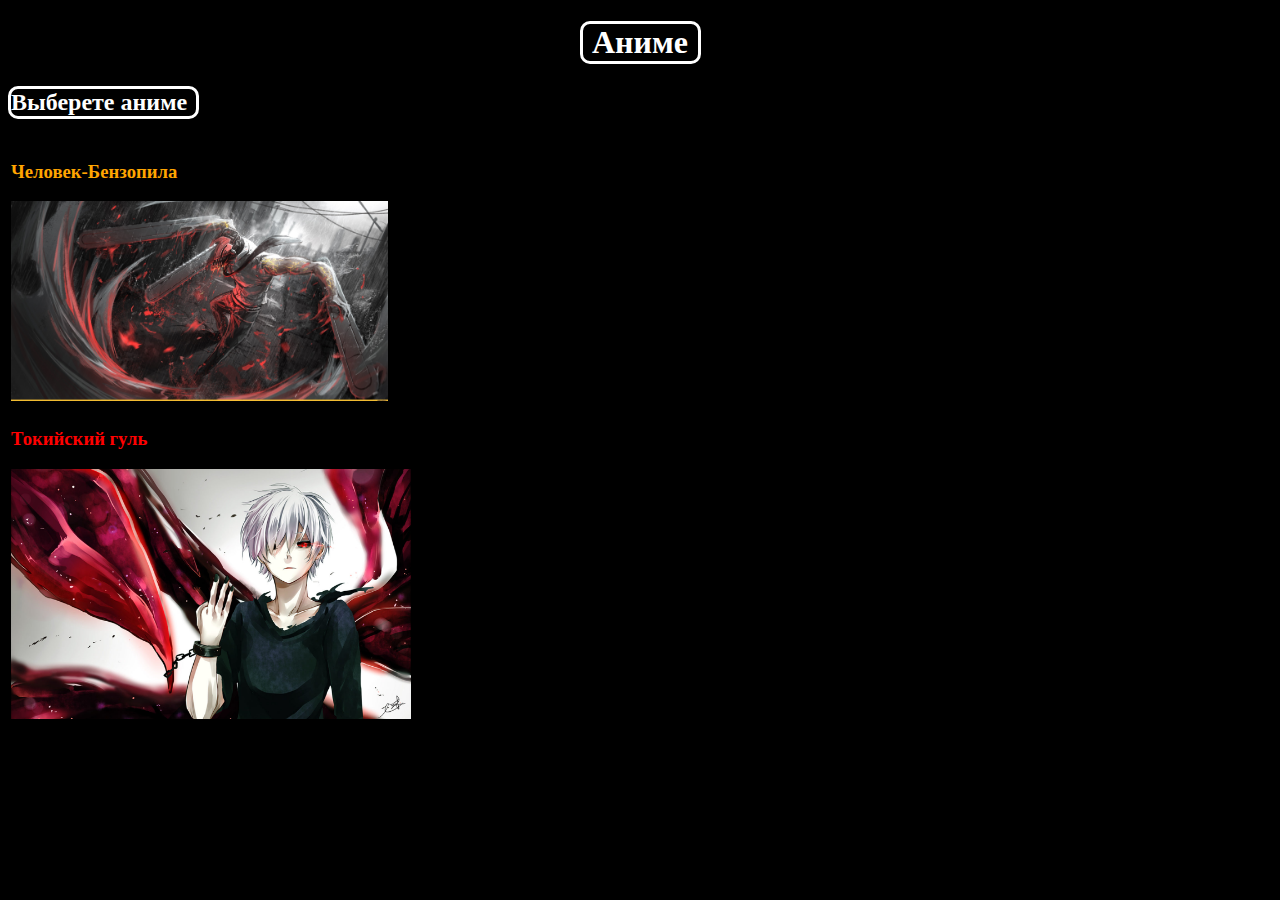
<file: index.html>
<!DOCTYPE html>
<html lang="en">
<head>
    <title>Аниме Биография</title>
    <link rel="stylesheet" type="text/css" href="type.css">
</head>
<body>
    <div>
        <center><h1 id="anim" style="color: white;">Аниме</h1></center>
    </div>
    <h2 id="an" style="color: white;">Выберете аниме</h2>
    <table>
        <tr>
            <td>
                <h3><a class="benz" href="benz.html" title="_blank">Человек-Бензопила</a></h3>
                <img src="pic/benz.jpg" height="200">
            </td>
        </tr>
        <tr>
            <td>
                <h3><a class="ghoule" href="ghoul.html" title="_blank">Токийский гуль</a></h3>
                <img src="pic/ghoule.jpg" height="250">
            </td>
        </tr>
    </table>
</body>
</html>
</file>
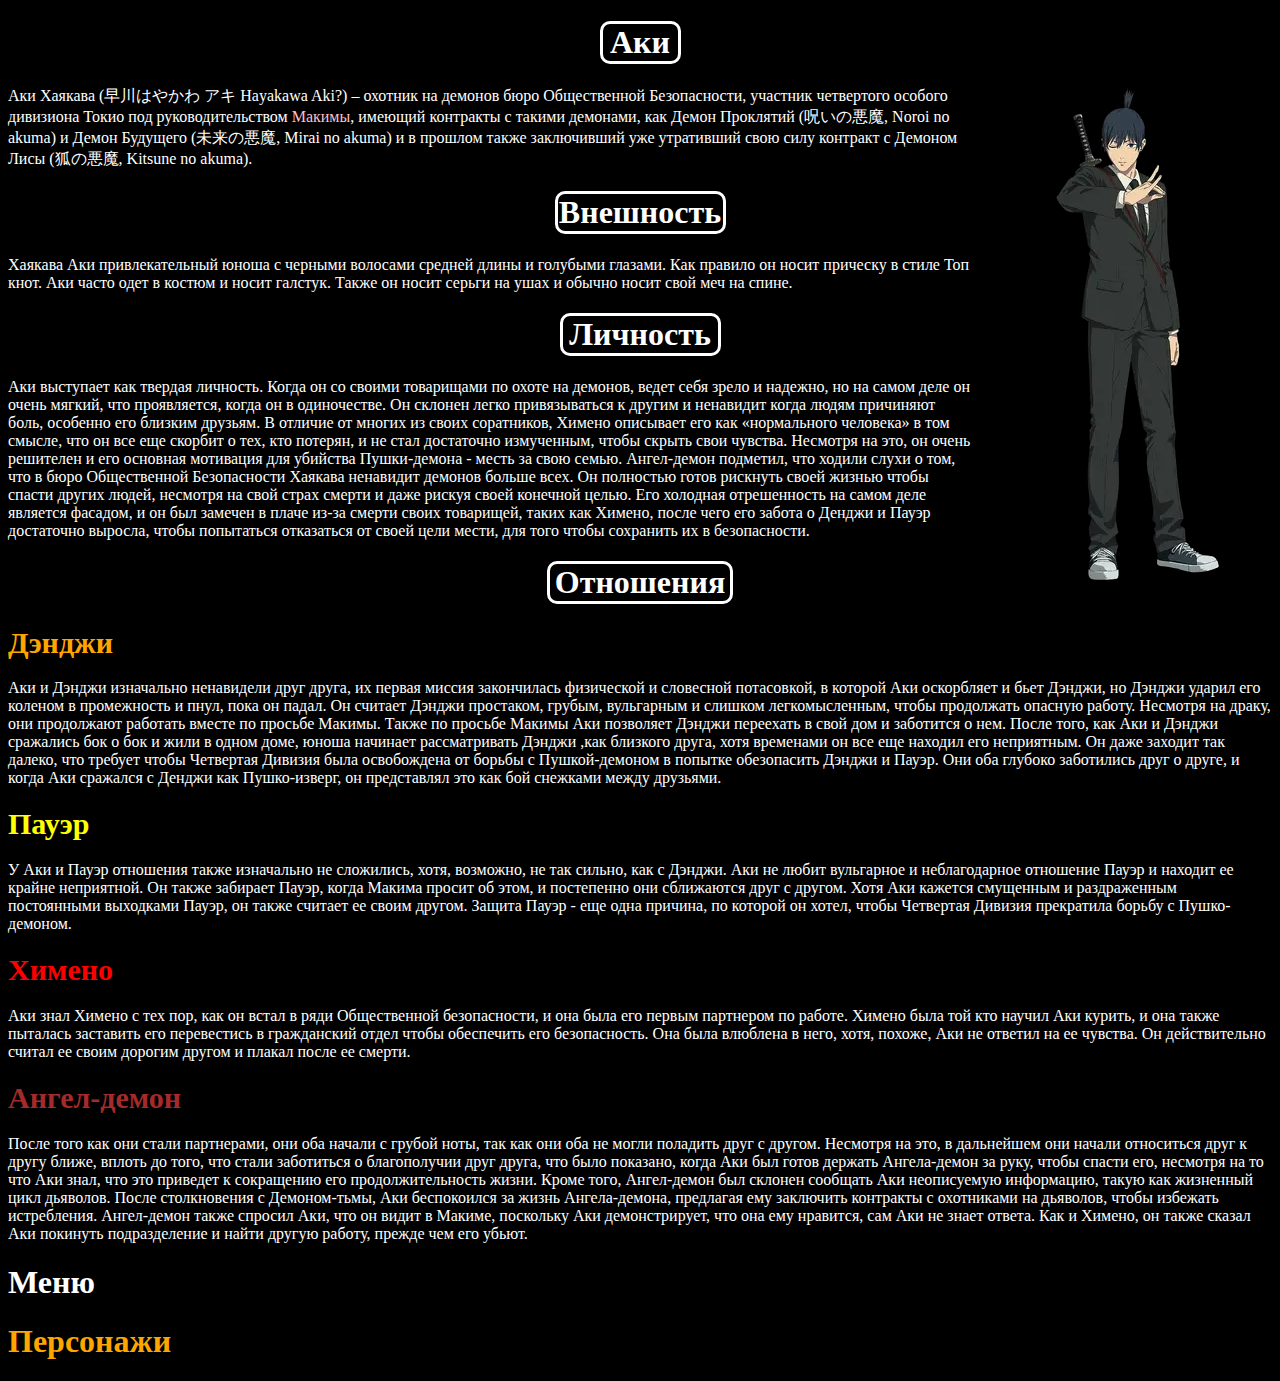
<file: aki.html>
<!DOCTYPE html>
<html lang="en">
<head>
    <meta charset="UTF-8">
    <title>Аки</title>
    <link rel="stylesheet" href="type.css">
</head>
<body>
    <div>
       <center><h1 id="aki">Аки</h1></center>
        <img src="pic/aki.png" style="float: right">
        <p>
            Аки Хаякава (早川はやかわ アキ Hayakawa Aki?) – охотник на демонов бюро Общественной Безопасности, участник четвертого особого дивизиона Токио под руководительством <a href="makima.html" style="color: pink">Макимы</a>, имеющий контракты с такими демонами, как Демон Проклятий (呪いの悪魔, Noroi no akuma) и Демон Будущего (未来の悪魔, Mirai no akuma) и в прошлом также заключивший уже утративший свою силу контракт с Демоном Лисы (狐の悪魔, Kitsune no akuma).
        </p>
    </div>
    <div>
        <center><h1 id="vnesh">Внешность</h1></center>
        <p>
            Хаякава Аки привлекательный юноша с черными волосами средней длины и голубыми глазами. Как правило он носит прическу в стиле Топ кнот. Аки часто одет в костюм и носит галстук. Также он носит серьги на ушах и обычно носит свой меч на спине.
        </p>
    </div>
    <div>
        <center><h1 id="lic">Личность</h1></center>
        <p>
            Аки выступает как твердая личность. Когда он со своими товарищами по охоте на демонов, ведет себя зрело и надежно, но на самом деле он очень мягкий, что проявляется, когда он в одиночестве. Он склонен легко привязываться к другим и ненавидит когда людям причиняют боль, особенно его близким друзьям. В отличие от многих из своих соратников, Химено описывает его как «нормального человека» в том смысле, что он все еще скорбит о тех, кто потерян, и не стал достаточно измученным, чтобы скрыть свои чувства. Несмотря на это, он очень решителен и его основная мотивация для убийства Пушки-демона - месть за свою семью. Ангел-демон подметил, что ходили слухи о том, что в бюро Общественной Безопасности Хаякава ненавидит демонов больше всех. Он полностью готов рискнуть своей жизнью чтобы спасти других людей, несмотря на свой страх смерти и даже рискуя своей конечной целью. Его холодная отрешенность на самом деле является фасадом, и он был замечен в плаче из-за смерти своих товарищей, таких как Химено, после чего его забота о Денджи и Пауэр достаточно выросла, чтобы попытаться отказаться от своей цели мести, для того чтобы сохранить их в безопасности.
        </p>
    </div>
    <div>
        <center><h1 id="otnosh">Отношения</h1></center>
        <h2><a href="denzi.html" class="denzi">Дэнджи</a></h2>
        <p>
            Аки и Дэнджи изначально ненавидели друг друга, их первая миссия закончилась физической и словесной потасовкой, в которой Аки оскорбляет и бьет Дэнджи, но Дэнджи ударил его коленом в промежность и пнул, пока он падал. Он считает Дэнджи простаком, грубым, вульгарным и слишком легкомысленным, чтобы продолжать опасную работу. Несмотря на драку, они продолжают работать вместе по просьбе Макимы. Также по просьбе Макимы Аки позволяет Дэнджи переехать в свой дом и заботится о нем. После того, как Аки и Дэнджи сражались бок о бок и жили в одном доме, юноша начинает рассматривать Дэнджи ,как близкого друга, хотя временами он все еще находил его неприятным. Он даже заходит так далеко, что требует чтобы Четвертая Дивизия была освобождена от борьбы с Пушкой-демоном в попытке обезопасить Дэнджи и Пауэр. Они оба глубоко заботились друг о друге, и когда Аки сражался с Денджи как Пушко-изверг, он представлял это как бой снежками между друзьями.
        </p>
        <h2><a href="pauer.html" class="pauer">Пауэр</a></h2>
        <p>
            У Аки и Пауэр отношения также изначально не сложились, хотя, возможно, не так сильно, как с Дэнджи. Аки не любит вульгарное и неблагодарное отношение Пауэр и находит ее крайне неприятной. Он также забирает Пауэр, когда Макима просит об этом, и постепенно они сближаются друг с другом. Хотя Аки кажется смущенным и раздраженным постоянными выходками Пауэр, он также считает ее своим другом. Защита Пауэр - еще одна причина, по которой он хотел, чтобы Четвертая Дивизия прекратила борьбу с Пушко-демоном.
        </p>
    </div>
    <div>
        <h2><a class="himeno" href="himeno.html">Химено</a></h2>
        <p>
            Аки знал Химено с тех пор, как он встал в ряди Общественной безопасности, и она была его первым партнером по работе. Химено была той кто научил Аки курить, и она также пыталась заставить его перевестись в гражданский отдел чтобы обеспечить его безопасность. Она была влюблена в него, хотя, похоже, Аки не ответил на ее чувства. Он действительно считал ее своим дорогим другом и плакал после ее смерти.
        </p>
        <h2><a class="angel" href="angel.html">Ангел-демон</a></h2>
        <p>
            После того как они стали партнерами, они оба начали с грубой ноты, так как они оба не могли поладить друг с другом. Несмотря на это, в дальнейшем они начали относиться друг к другу ближе, вплоть до того, что стали заботиться о благополучии друг друга, что было показано, когда Аки был готов держать Ангела-демон за руку, чтобы спасти его, несмотря на то что Аки знал, что это приведет к сокращению его продолжительность жизни. Кроме того, Ангел-демон был склонен сообщать Аки неописуемую информацию, такую ​​как жизненный цикл дьяволов. После столкновения с Демоном-тьмы, Аки беспокоился за жизнь Ангела-демона, предлагая ему заключить контракты с охотниками на дьяволов, чтобы избежать истребления. Ангел-демон также спросил Аки, что он видит в Макиме, поскольку Аки демонстрирует, что она ему нравится, сам Аки не знает ответа. Как и Химено, он также сказал Аки покинуть подразделение и найти другую работу, прежде чем его убьют.
        </p>
    </div>
    <h1><a class="menu" href="index.html">Меню</a></h1>
    <h1><a class="benz" href="benz.html">Персонажи</a></h1>
</body>
</html>
</file>
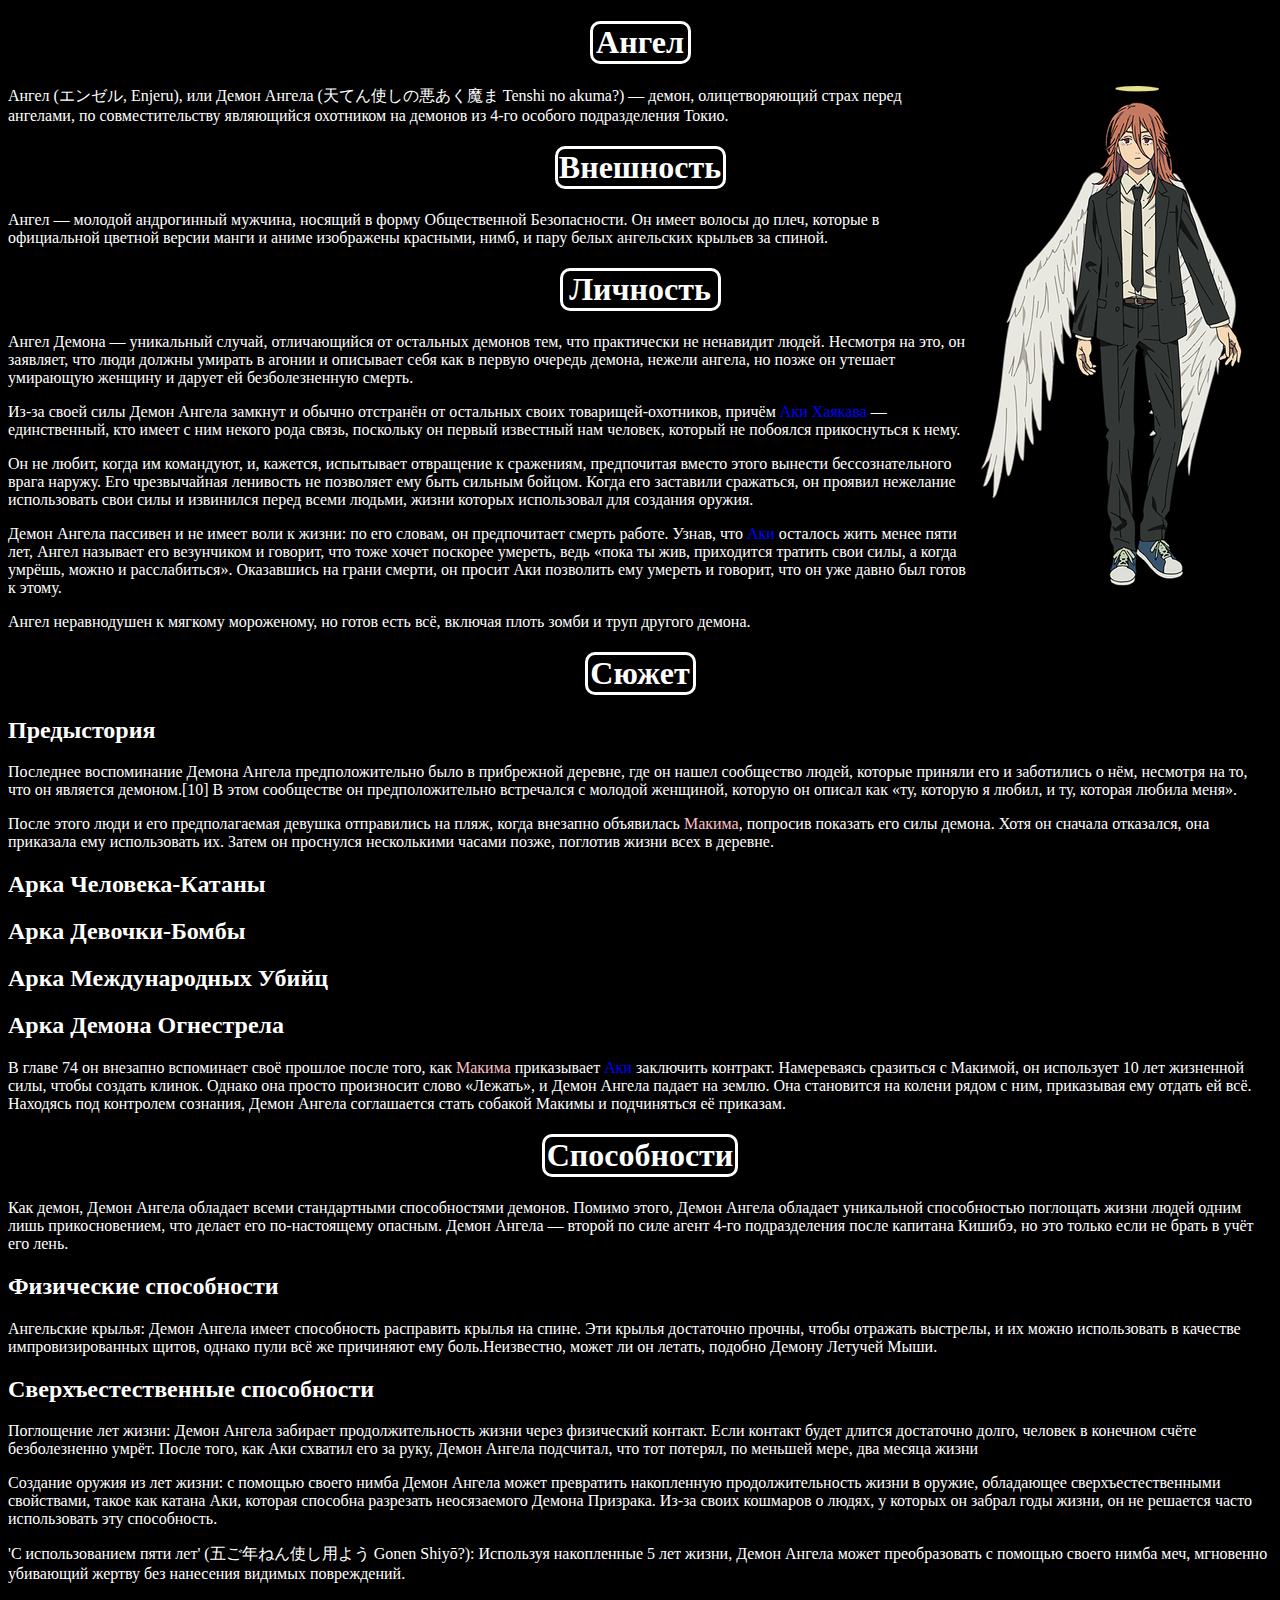
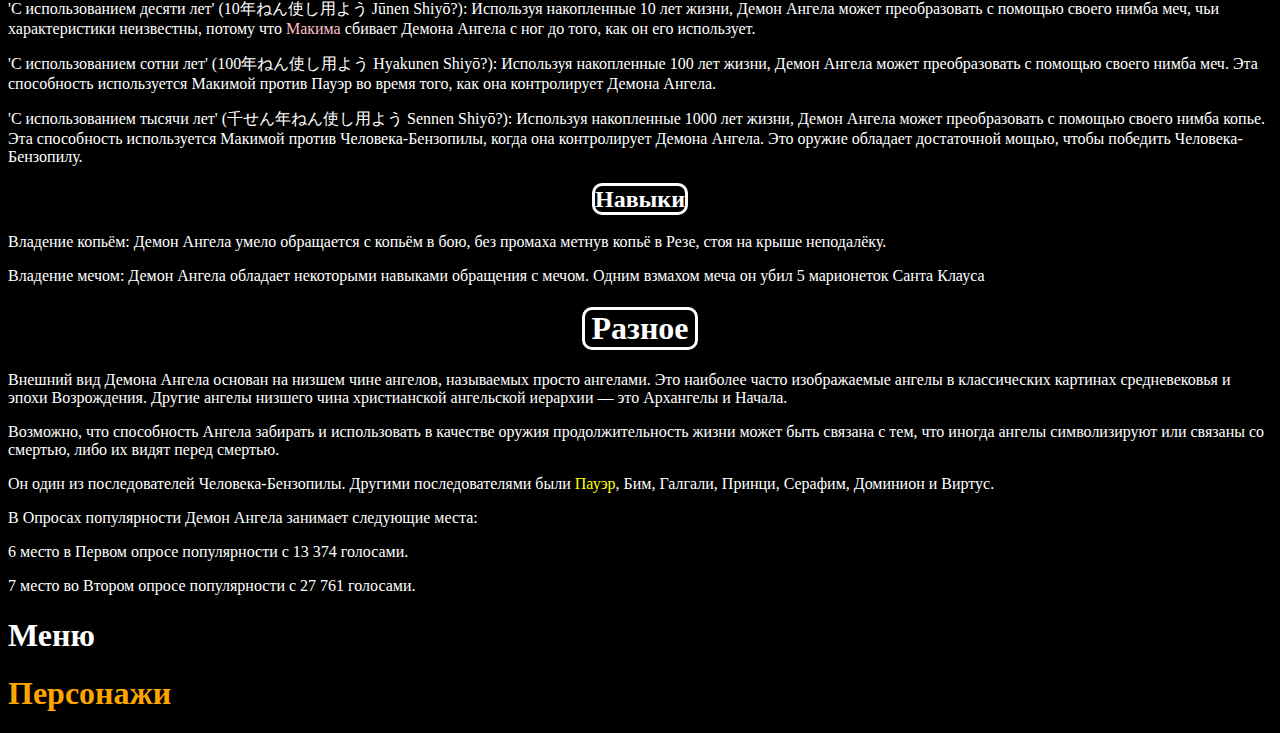
<file: angel.html>
<!DOCTYPE html>
<html lang="en">
<head>
    <meta charset="UTF-8">
    <title>Ангел</title>
    <link rel="stylesheet" href="type.css">
</head>
<body>
    <center><h1 id="angel">Ангел</h1></center>
    <img src="pic/angel.png" style="float: right">
    <div>
        <p>
            Ангел (エンゼル, Enjeru), или Демон Ангела (天てん使しの悪あく魔ま Tenshi no akuma?) — демон, олицетворяющий страх перед ангелами, по совместительству являющийся охотником на демонов из 4-го особого подразделения Токио.
        </p>
    </div>
    <div>
        <center><h1 id="vnesh">Внешность</h1></center>
        <p>
            Ангел — молодой андрогинный мужчина, носящий в форму Общественной Безопасности. Он имеет волосы до плеч, которые в официальной цветной версии манги и аниме изображены красными, нимб, и пару белых ангельских крыльев за спиной.
        </p>
    </div>
    <div>
        <center><h1 id="lic">Личность</h1></center>
        <p>
            Ангел Демона — уникальный случай, отличающийся от остальных демонов тем, что практически не ненавидит людей. Несмотря на это, он заявляет, что люди должны умирать в агонии и описывает себя как в первую очередь демона, нежели ангела, но позже он утешает умирающую женщину и дарует ей безболезненную смерть.
        </p>
        <p>
            Из-за своей силы Демон Ангела замкнут и обычно отстранён от остальных своих товарищей-охотников, причём <a href="aki.html" style="color: blue">Аки Хаякава</a> — единственный, кто имеет с ним некого рода связь, поскольку он первый известный нам человек, который не побоялся прикоснуться к нему.
        </p>
        <p>
            Он не любит, когда им командуют, и, кажется, испытывает отвращение к сражениям, предпочитая вместо этого вынести бессознательного врага наружу. Его чрезвычайная ленивость не позволяет ему быть сильным бойцом. Когда его заставили сражаться, он проявил нежелание использовать свои силы и извинился перед всеми людьми, жизни которых использовал для создания оружия.
        </p>
        <p>
            Демон Ангела пассивен и не имеет воли к жизни: по его словам, он предпочитает смерть работе. Узнав, что <a href="aki.html" style="color: blue">Аки</a> осталось жить менее пяти лет, Ангел называет его везунчиком и говорит, что тоже хочет поскорее умереть, ведь «пока ты жив, приходится тратить свои силы, а когда умрёшь, можно и расслабиться». Оказавшись на грани смерти, он просит Аки позволить ему умереть и говорит, что он уже давно был готов к этому.
        </p>
        <p>
            Ангел неравнодушен к мягкому мороженому, но готов есть всё, включая плоть зомби и труп другого демона.
        </p>
    </div>
    <div>
        <center>
            <h1 id="cuz">Сюжет</h1>
        </center>
        <p>
            <h2 style="color: white">Предыстория</h2>
        </p>
        <p>
            Последнее воспоминание Демона Ангела предположительно было в прибрежной деревне, где он нашел сообщество людей, которые приняли его и заботились о нём, несмотря на то, что он является демоном.[10] В этом сообществе он предположительно встречался с молодой женщиной, которую он описал как «ту, которую я любил, и ту, которая любила меня».
        </p>
        <p>
            После этого люди и его предполагаемая девушка отправились на пляж, когда внезапно объявилась <a href="makima.html" style="color: pink">Макима</a>, попросив показать его силы демона. Хотя он сначала отказался, она приказала ему использовать их. Затем он проснулся несколькими часами позже, поглотив жизни всех в деревне.
        </p>
        <p>
            <h2 style="color: white">
                <b>Арка Человека-Катаны</b>
            </h2>
        </p>
        <p>
            <h2 style="color: white">
                <b>Арка Девочки-Бомбы</b>
            </h2>
        </p>
        <p>
            <h2 style="color: white">
                <b>Арка Международных Убийц</b>
            </h2>
        </p>
        <p>
            <h2 style="color: white">
                <b>Арка Демона Огнестрела</b>
            </h2>
        </p>
        <p>
            В главе 74 он внезапно вспоминает своё прошлое после того, как <a href="makima.html" style="color: pink">Макима</a> приказывает <a href="aki.html" style="color: blue">Аки</a> заключить контракт. Намереваясь сразиться с Макимой, он использует 10 лет жизненной силы, чтобы создать клинок. Однако она просто произносит слово «Лежать», и Демон Ангела падает на землю. Она становится на колени рядом с ним, приказывая ему отдать ей всё. Находясь под контролем сознания, Демон Ангела соглашается стать собакой Макимы и подчиняться её приказам.
        </p>
    </div>
    <div>
        <center><h1 id="spos">Способности</h1></center>
        <p>
            Как демон, Демон Ангела обладает всеми стандартными способностями демонов. Помимо этого, Демон Ангела обладает уникальной способностью поглощать жизни людей одним лишь прикосновением, что делает его по-настоящему опасным. Демон Ангела — второй по силе агент 4-го подразделения после капитана Кишибэ, но это только если не брать в учёт его лень.
        </p>
        <h2 style="color: white">
            <b>Физические способности</b>
        </h2>
        <p>
            <lu>
                <li>
                    Ангельские крылья: Демон Ангела имеет способность расправить крылья на спине. Эти крылья достаточно прочны, чтобы отражать выстрелы, и их можно использовать в качестве импровизированных щитов, однако пули всё же причиняют ему боль.Неизвестно, может ли он летать, подобно Демону Летучей Мыши.
                </li>
            </lu>
        </p>
        <h2 style="color: white">
            <b>Сверхъестественные способности</b>
        </h2>
        <p>
            <lu>
                <li>
                    Поглощение лет жизни: Демон Ангела забирает продолжительность жизни через физический контакт. Если контакт будет длится достаточно долго, человек в конечном счёте безболезненно умрёт. После того, как Аки схватил его за руку, Демон Ангела подсчитал, что тот потерял, по меньшей мере, два месяца жизни
                </li>
                   <p>
                    <li >
                        Создание оружия из лет жизни: с помощью своего нимба Демон Ангела может превратить накопленную продолжительность жизни в оружие, обладающее сверхъестественными свойствами, такое как катана Аки, которая способна разрезать неосязаемого Демона Призрака. Из-за своих кошмаров о людях, у которых он забрал годы жизни, он не решается часто использовать эту способность.
                    </li>
                </p>
            </lu>
        </p>
        <p>
            <lu>
                <li>
                    'С использованием пяти лет' (五ご年ねん使し用よう Gonen Shiyō?): Используя накопленные 5 лет жизни, Демон Ангела может преобразовать с помощью своего нимба меч, мгновенно убивающий жертву без нанесения видимых повреждений.
                </li>
            </lu>
        </p>
        <p>
            <lu>
                <li>
                    'С использованием десяти лет' (10年ねん使し用よう Jūnen Shiyō?): Используя накопленные 10 лет жизни, Демон Ангела может преобразовать с помощью своего нимба меч, чьи характеристики неизвестны, потому что <a href="makima.html" style="color: pink">Макима</a> сбивает Демона Ангела с ног до того, как он его использует.
                </li>
            </lu>
        </p>
        <p>
            <lu>
                <li>
                    'С использованием сотни лет' (100年ねん使し用よう Hyakunen Shiyō?): Используя накопленные 100 лет жизни, Демон Ангела может преобразовать с помощью своего нимба меч. Эта способность используется Макимой против Пауэр во время того, как она контролирует Демона Ангела.
                </li>
            </lu>
        </p>
        <p>
            <lu>
                <li>
                    'С использованием тысячи лет' (千せん年ねん使し用よう Sennen Shiyō?): Используя накопленные 1000 лет жизни, Демон Ангела может преобразовать с помощью своего нимба копье. Эта способность используется Макимой против Человека-Бензопилы, когда она контролирует Демона Ангела. Это оружие обладает достаточной мощью, чтобы победить Человека-Бензопилу.
                </li>
            </lu>
        </p>
    </div>
    <div>
        <h2>
            <center><b id="nav">Навыки</b></center>
        </h2>
        <p>
            <lu>
                <li>
                    Владение копьём: Демон Ангела умело обращается с копьём в бою, без промаха метнув копьё в Резе, стоя на крыше неподалёку.
                </li>
            </lu>
        </p>
        <p>
            <lu>
                <li>
                    Владение мечом: Демон Ангела обладает некоторыми навыками обращения с мечом. Одним взмахом меча он убил 5 марионеток Санта Клауса
                </li>
            </lu>
        </p>
    </div>
    <div>
        <center><h1 id="raz">Разное</h1></center>
        <p>
            <lu>
                <li>
                    Внешний вид Демона Ангела основан на низшем чине ангелов, называемых просто ангелами. Это наиболее часто изображаемые ангелы в классических картинах средневековья и эпохи Возрождения. Другие ангелы низшего чина христианской ангельской иерархии — это Архангелы и Начала.
                </li>
            </lu>
        </p>
        <p>
            <lu>
                <li>
                    Возможно, что способность Ангела забирать и использовать в качестве оружия продолжительность жизни может быть связана с тем, что иногда ангелы символизируют или связаны со смертью, либо их видят перед смертью.
                </li>
            </lu>
        </p>
        <p>
            <lu>
                <li>
                    Он один из последователей Человека-Бензопилы. Другими последователями были <a href="pauer.html" style="color: yellow">Пауэр</a>, Бим, Галгали, Принци, Серафим, Доминион и Виртус.
                </li>
            </lu>
        </p>
        <p>
            <lu>
                <li>
                    В Опросах популярности Демон Ангела занимает следующие места:
                </li>
            </lu>
        </p>
        <p>
            <lu>
                <li>
                    6 место в Первом опросе популярности с 13 374 голосами.
                </li>
            </lu>
        </p>
        <p>
            <lu>
                <li>
                    7 место во Втором опросе популярности с 27 761 голосами.
                </li>
            </lu>
        </p>
    </div>
    <h1><a class="menu" href="index.html">Меню</a></h1>
    <h1><a class="benz" href="benz.html">Персонажи</a></h1>
</body>
</html>
</file>
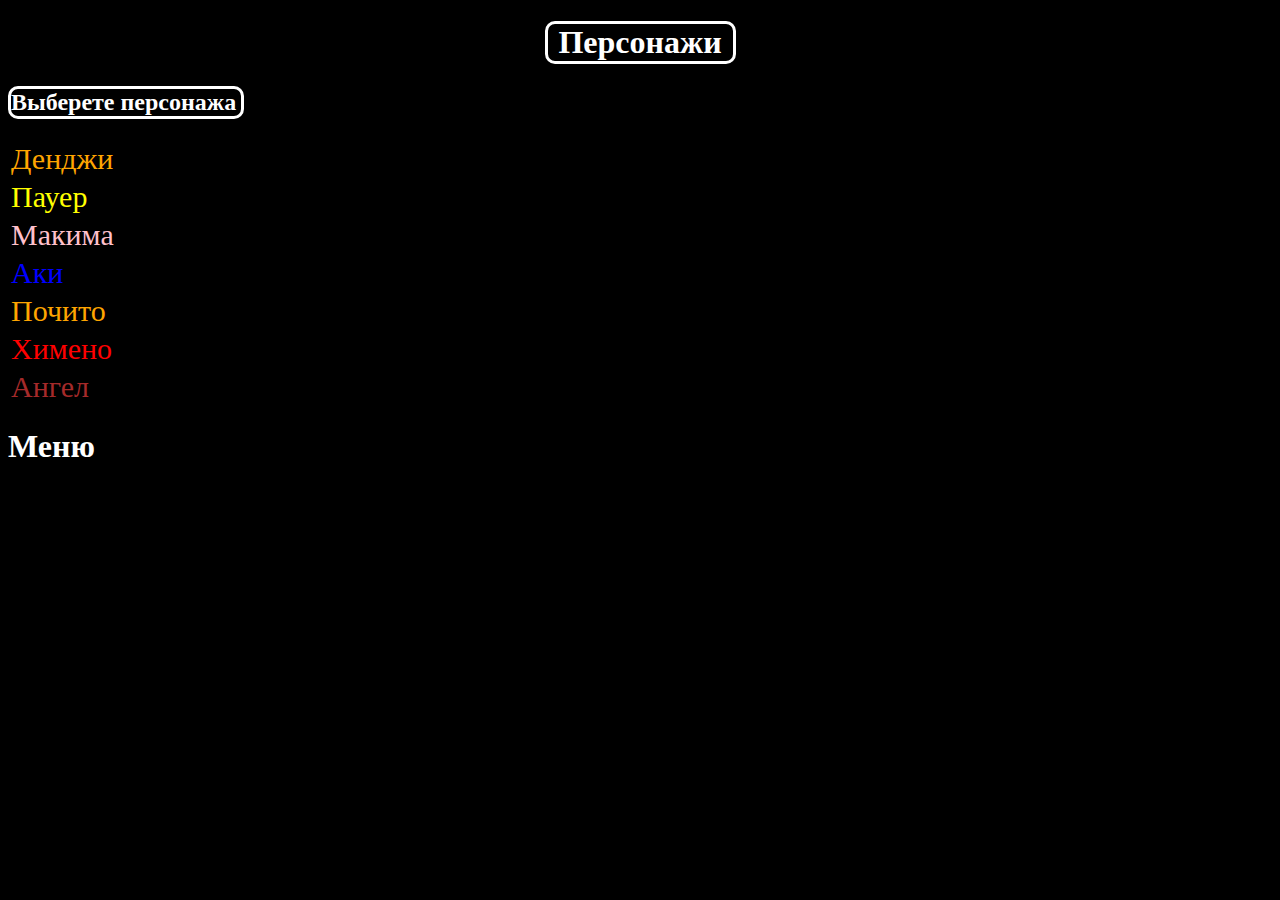
<file: benz.html>
<!DOCTYPE html>
<html>
<head>
    <title>Человек-Бензопила</title>
    <link rel="stylesheet" type="text/css" href="type.css">
</head>
<body>
    <div>
        <center><h1 id="pers" style="color: white;">Персонажи</h1></center>
    </div>
    <div>
        <h2 id="per" style="color: white;">Выберете персонажа</h2>
    </div>
    <table>
        <tr>
            <td>
                <a class="denzi" href="denzi.html" title="_blank">Денджи</a>
            </td>
        </tr>
        <tr>
            <td>
                <a class="pauer" href="pauer.html">Пауер</a>
            </td>
        </tr>
        <tr>
            <td>
                <a class="makima" href="makima.html">Макима</a>
            </td>
        </tr>
        <tr>
            <td>
                <a class="aki" href="aki.html">Аки</a>
            </td>
        </tr>
        <tr>
            <td>
                <a class="pachi" href="pachito.html">Почито</a>
            </td>
        </tr>
        <tr>
            <td>
                <a class="himeno" href="himeno.html">Химено</a>
            </td>
        </tr>
        <tr>
            <td>
                <a class="angel" href="angel.html">Ангел</a>
            </td>
        </tr>
    </table>
    <h1><a class="menu" href="index.html">Меню</a></h1>
</body>
</html>
</file>
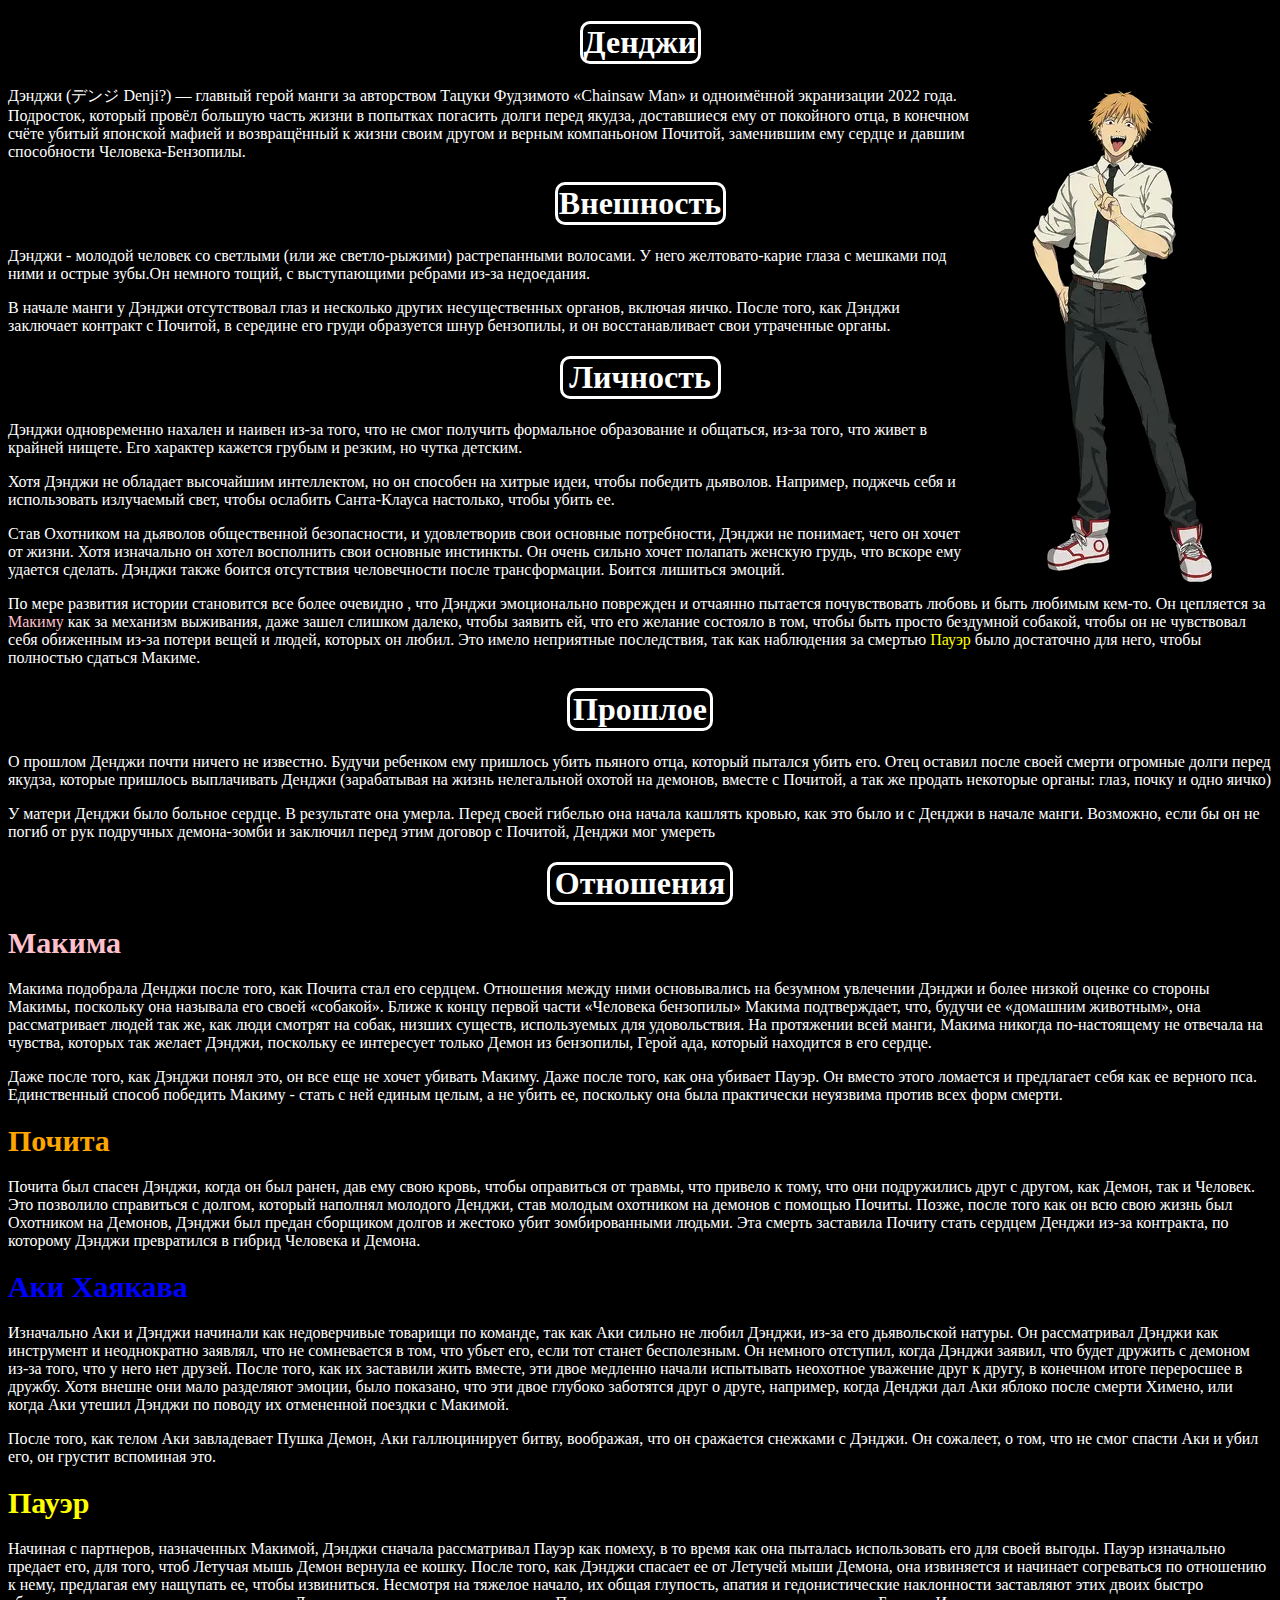
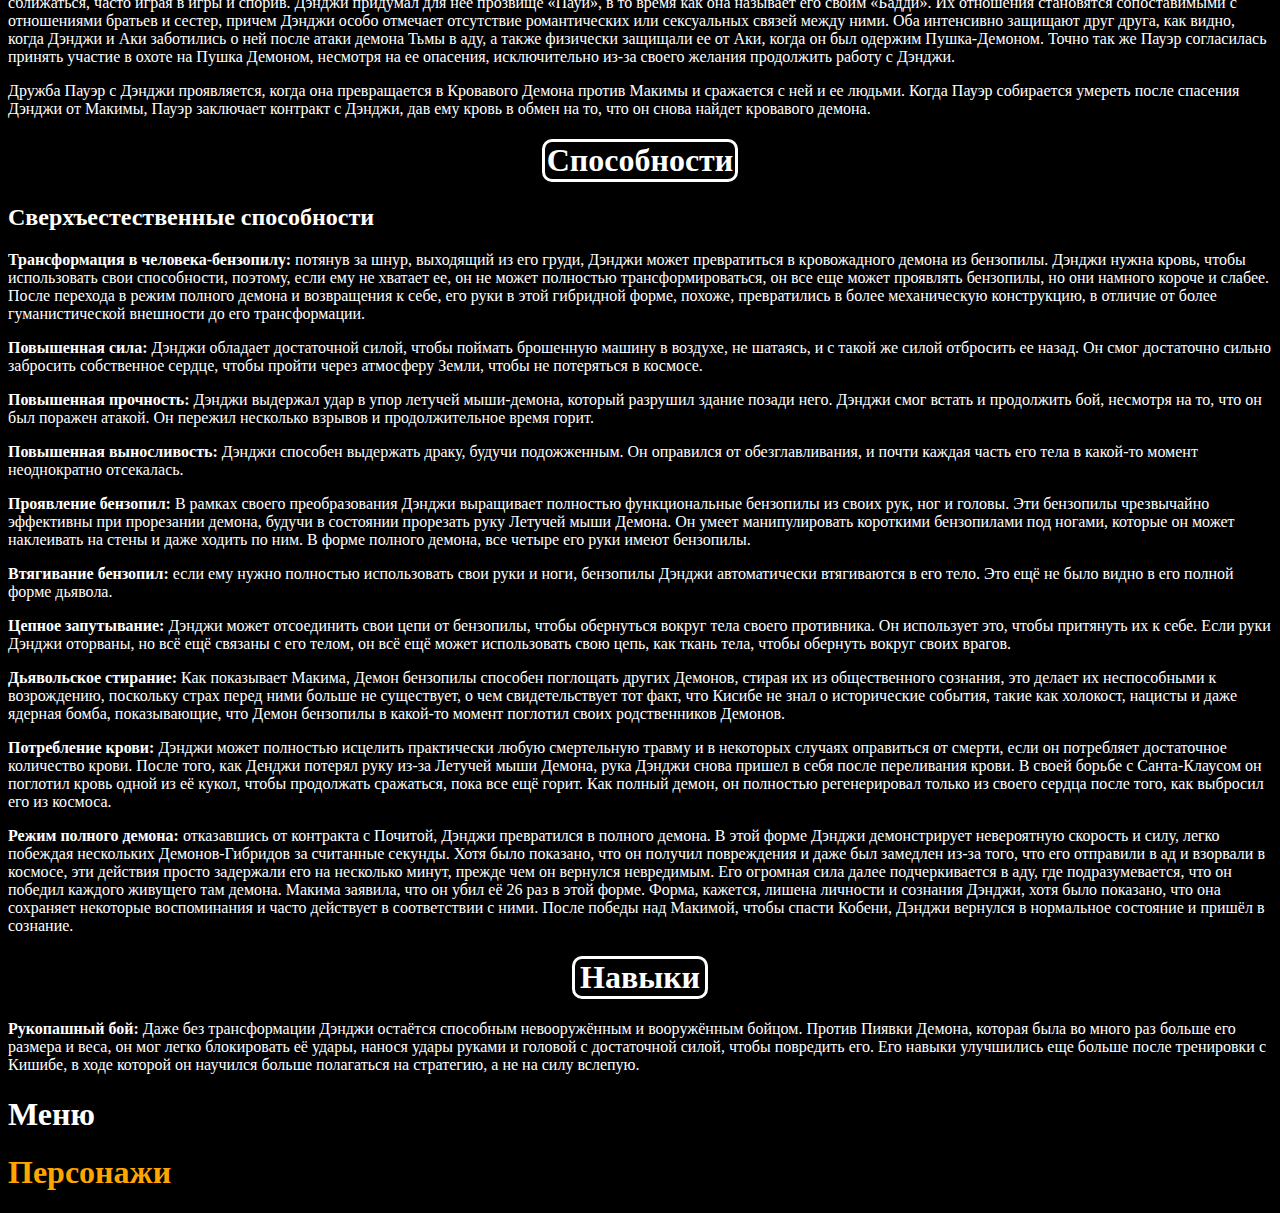
<file: denzi.html>
<!DOCTYPE html>
<html>
<head>
    <title>Денджи</title>
    <link rel="stylesheet" type="text/css" href="type.css">
</head>
<body>
    <center><h1 id="den" style="color: white;">Денджи</h1></center>
    <div>
        <img src="pic/den.jpg" style="float: right;">
        <p style="color: white;">
            Дэнджи (デンジ Denji?) — главный герой манги за авторством Тацуки Фудзимото «Chainsaw Man» и одноимённой экранизации 2022 года. Подросток, который провёл большую часть жизни в попытках погасить долги перед якудза, доставшиеся ему от покойного отца, в конечном счёте убитый японской мафией и возвращённый к жизни своим другом и верным компаньоном Почитой, заменившим ему сердце и давшим способности Человека-Бензопилы.
        </p>
    </div>
    <div>
        <center><h1 id="vnesh" style="color: white;">Внешность</h1></center>
        <p style="color: white;">
            Дэнджи - молодой человек со светлыми (или же светло-рыжими) растрепанными волосами. У него желтовато-карие глаза с мешками под ними и острые зубы.Он немного тощий, с выступающими ребрами из-за недоедания.
        </p>
        <p style="color: white;">
            В начале манги у Дэнджи отсутствовал глаз и несколько других несущественных органов, включая яичко. После того, как Дэнджи заключает контракт с Почитой, в середине его груди образуется шнур бензопилы, и он восстанавливает свои утраченные органы.
        </p>
    </div>
    <div>
        <center><h1 id="lic" style="color: white;">Личность</h1></center>
        <p style="color: white;">
            Дэнджи одновременно нахален и наивен из-за того, что не смог получить формальное образование и общаться, из-за того, что живет в крайней нищете. Его характер кажется грубым и резким, но чутка детским.
        </p>
        <p style="color: white;">
            Хотя Дэнджи не обладает высочайшим интеллектом, но он способен на хитрые идеи, чтобы победить дьяволов. Например, поджечь себя и использовать излучаемый свет, чтобы ослабить Санта-Клауса настолько, чтобы убить ее.
        </p>
        <p style="color: white;">
            Став Охотником на дьяволов общественной безопасности, и удовлетворив свои основные потребности, Дэнджи не понимает, чего он хочет от жизни. Хотя изначально он хотел восполнить свои основные инстинкты. Он очень сильно хочет полапать женскую грудь, что вскоре ему удается сделать. Дэнджи также боится отсутствия человечности после трансформации. Боится лишиться эмоций.
        </p>
        <p style="color: white;">
            По мере развития истории становится все более очевидно , что Дэнджи эмоционально поврежден и отчаянно пытается почувствовать любовь и быть любимым кем-то. Он цепляется за <a href="makima.html" style="color: pink">Макиму</a> как за механизм выживания, даже зашел слишком далеко, чтобы заявить ей, что его желание состояло в том, чтобы быть просто бездумной собакой, чтобы он не чувствовал себя обиженным из-за потери вещей и людей, которых он любил. Это имело неприятные последствия, так как наблюдения за смертью <a href="pauer.html" style="color: yellow">Пауэр</a> было достаточно для него, чтобы полностью сдаться Макиме.
        </p>
    </div>
    <div>
        <center><h1 id="prosh" style="color: white;">Прошлое</h1></center>
        <p style="color: white;">
            О прошлом Денджи почти ничего не известно. Будучи ребенком ему пришлось убить пьяного отца, который пытался убить его. Отец оставил после своей смерти огромные долги перед якудза, которые пришлось выплачивать Денджи (зарабатывая на жизнь нелегальной охотой на демонов, вместе с Почитой, а так же продать некоторые органы: глаз, почку и одно яичко)
        </p>
        <p style="color: white;">
            У матери Денджи было больное сердце. В результате она умерла. Перед своей гибелью она начала кашлять кровью, как это было и с Денджи в начале манги. Возможно, если бы он не погиб от рук подручных демона-зомби и заключил перед этим договор с Почитой, Денджи мог умереть
        </p>
    </div>
    <div>
        <center><h1 id="otnosh" style="color: white">Отношения</h1></center>
        <h2><a class="makima" href="makima.html">Макима</a></h2>
        <p style="color: white;">
            Макима подобрала Денджи после того, как Почита стал его сердцем. Отношения между ними основывались на безумном увлечении Дэнджи и более низкой оценке со стороны Макимы, поскольку она называла его своей «собакой». Ближе к концу первой части «Человека бензопилы» Макима подтверждает, что, будучи ее «домашним животным», она рассматривает людей так же, как люди смотрят на собак, низших существ, используемых для удовольствия. На протяжении всей манги, Макима никогда по-настоящему не отвечала на чувства, которых так желает Дэнджи, поскольку ее интересует только Демон из бензопилы, Герой ада, который находится в его сердце.
        </p>
        <p style="color: white;">
            Даже после того, как Дэнджи понял это, он все еще не хочет убивать Макиму. Даже после того, как она убивает Пауэр. Он вместо этого ломается и предлагает себя как ее верного пса. Единственный способ победить Макиму - стать с ней единым целым, а не убить ее, поскольку она была практически неуязвима против всех форм смерти.
        </p>
        <h2><a class="pachi" href="pachito.html">Почита</a></h2>
        <p style="color: white;">
            Почита был спасен Дэнджи, когда он был ранен, дав ему свою кровь, чтобы оправиться от травмы, что привело к тому, что они подружились друг с другом, как Демон, так и Человек. Это позволило справиться с долгом, который наполнял молодого Денджи, став молодым охотником на демонов с помощью Почиты. Позже, после того как он всю свою жизнь был Охотником на Демонов, Дэнджи был предан сборщиком долгов и жестоко убит зомбированными людьми. Эта смерть заставила Почиту стать сердцем Денджи из-за контракта, по которому Дэнджи превратился в гибрид Человека и Демона.
        </p>
        <h2><a class="aki" href="aki.html">Аки Хаякава</a></h2>
        <p style="color: white;">
            Изначально Аки и Дэнджи начинали как недоверчивые товарищи по команде, так как Аки сильно не любил Дэнджи, из-за его дьявольской натуры. Он рассматривал Дэнджи как инструмент и неоднократно заявлял, что не сомневается в том, что убьет его, если тот станет бесполезным. Он немного отступил, когда Дэнджи заявил, что будет дружить с демоном из-за того, что у него нет друзей. После того, как их заставили жить вместе, эти двое медленно начали испытывать неохотное уважение друг к другу, в конечном итоге переросшее в дружбу. Хотя внешне они мало разделяют эмоции, было показано, что эти двое глубоко заботятся друг о друге, например, когда Денджи дал Аки яблоко после смерти Химено, или когда Аки утешил Дэнджи по поводу их отмененной поездки с Макимой.
        </p>
        <p style="color: white">
            После того, как телом Аки завладевает Пушка Демон, Аки галлюцинирует битву, воображая, что он сражается снежками с Дэнджи. Он сожалеет, о том, что не смог спасти Аки и убил его, он грустит вспоминая это.
        </p>
        <h2><a class="pauer" href="pauer.html">Пауэр</a></h2>
        <p style="color: white;">
            Начиная с партнеров, назначенных Макимой, Дэнджи сначала рассматривал Пауэр как помеху, в то время как она пыталась использовать его для своей выгоды. Пауэр изначально предает его, для того, чтоб Летучая мышь Демон вернула ее кошку. После того, как Дэнджи спасает ее от Летучей мыши Демона, она извиняется и начинает согреваться по отношению к нему, предлагая ему нащупать ее, чтобы извиниться. Несмотря на тяжелое начало, их общая глупость, апатия и гедонистические наклонности заставляют этих двоих быстро сближаться, часто играя в игры и спорив. Дэнджи придумал для нее прозвище «Пауи», в то время как она называет его своим «Бадди». Их отношения становятся сопоставимыми с отношениями братьев и сестер, причем Дэнджи особо отмечает отсутствие романтических или сексуальных связей между ними. Оба интенсивно защищают друг друга, как видно, когда Дэнджи и Аки заботились о ней после атаки демона Тьмы в аду, а также физически защищали ее от Аки, когда он был одержим Пушка-Демоном. Точно так же Пауэр согласилась принять участие в охоте на Пушка Демоном, несмотря на ее опасения, исключительно из-за своего желания продолжить работу с Дэнджи.
        </p>
        <p style="color: white;">
            Дружба Пауэр с Дэнджи проявляется, когда она превращается в Кровавого Демона против Макимы и сражается с ней и ее людьми. Когда Пауэр собирается умереть после спасения Дэнджи от Макимы, Пауэр заключает контракт с Дэнджи, дав ему кровь в обмен на то, что он снова найдет кровавого демона.
        </p>
    </div>
    <div>
        <center><h1 id="spos" style="color: white;">Способности</h1></center>
        <h2 style="color: white;"><b>Сверхъестественные способности</b></h2>
        <p style="color: white;">
            <b>Трансформация в человека-бензопилу:</b> потянув за шнур, выходящий из его груди, Дэнджи может превратиться в кровожадного демона из бензопилы. Дэнджи нужна кровь, чтобы использовать свои способности, поэтому, если ему не хватает ее, он не может полностью трансформироваться, он все еще может проявлять бензопилы, но они намного короче и слабее. После перехода в режим полного демона и возвращения к себе, его руки в этой гибридной форме, похоже, превратились в более механическую конструкцию, в отличие от более гуманистической внешности до его трансформации.
        </p>
        <p style="color: white;">
            <b>Повышенная сила:</b> Дэнджи обладает достаточной силой, чтобы поймать брошенную машину в воздухе, не шатаясь, и с такой же силой отбросить ее назад. Он смог достаточно сильно забросить собственное сердце, чтобы пройти через атмосферу Земли, чтобы не потеряться в космосе.
        </p>
        <p style="color: white;">
            <b>Повышенная прочность:</b> Дэнджи выдержал удар в упор летучей мыши-демона, который разрушил здание позади него. Дэнджи смог встать и продолжить бой, несмотря на то, что он был поражен атакой. Он пережил несколько взрывов и продолжительное время горит.
        </p>
        <p style="color: white;">
            <b>Повышенная выносливость:</b> Дэнджи способен выдержать драку, будучи подожженным. Он оправился от обезглавливания, и почти каждая часть его тела в какой-то момент неоднократно отсекалась.
        </p>
        <p style="color: white;">
            <b>Проявление бензопил:</b> В рамках своего преобразования Дэнджи выращивает полностью функциональные бензопилы из своих рук, ног и головы. Эти бензопилы чрезвычайно эффективны при прорезании демона, будучи в состоянии прорезать руку Летучей мыши Демона. Он умеет манипулировать короткими бензопилами под ногами, которые он может наклеивать на стены и даже ходить по ним. В форме полного демона, все четыре его руки имеют бензопилы.
        </p>
        <p style="color: white;">
            <b>Втягивание бензопил:</b> если ему нужно полностью использовать свои руки и ноги, бензопилы Дэнджи автоматически втягиваются в его тело. Это ещё не было видно в его полной форме дьявола.
        </p>
        <p style="color: white;">
            <b>Цепное запутывание:</b> Дэнджи может отсоединить свои цепи от бензопилы, чтобы обернуться вокруг тела своего противника. Он использует это, чтобы притянуть их к себе. Если руки Дэнджи оторваны, но всё ещё связаны с его телом, он всё ещё может использовать свою цепь, как ткань тела, чтобы обернуть вокруг своих врагов.
        </p>
        <p style="color: white;">
            <b>Дьявольское стирание:</b> Как показывает Макима, Демон бензопилы способен поглощать других Демонов, стирая их из общественного сознания, это делает их неспособными к возрождению, поскольку страх перед ними больше не существует, о чем свидетельствует тот факт, что Кисибе не знал о исторические события, такие как холокост, нацисты и даже ядерная бомба, показывающие, что Демон бензопилы в какой-то момент поглотил своих родственников Демонов.
        </p>
        <p style="color: white;">
            <b>Потребление крови:</b> Дэнджи может полностью исцелить практически любую смертельную травму и в некоторых случаях оправиться от смерти, если он потребляет достаточное количество крови. После того, как Денджи потерял руку из-за Летучей мыши Демона, рука Дэнджи снова пришел в себя после переливания крови. В своей борьбе с Санта-Клаусом он поглотил кровь одной из её кукол, чтобы продолжать сражаться, пока все ещё горит. Как полный демон, он полностью регенерировал только из своего сердца после того, как выбросил его из космоса.
        </p>
        <p style="color: white;">
            <b>Режим полного демона:</b> отказавшись от контракта с Почитой, Дэнджи превратился в полного демона. В этой форме Дэнджи демонстрирует невероятную скорость и силу, легко побеждая нескольких Демонов-Гибридов за считанные секунды. Хотя было показано, что он получил повреждения и даже был замедлен из-за того, что его отправили в ад и взорвали в космосе, эти действия просто задержали его на несколько минут, прежде чем он вернулся невредимым. Его огромная сила далее подчеркивается в аду, где подразумевается, что он победил каждого живущего там демона. Макима заявила, что он убил её 26 раз в этой форме. Форма, кажется, лишена личности и сознания Дэнджи, хотя было показано, что она сохраняет некоторые воспоминания и часто действует в соответствии с ними. После победы над Макимой, чтобы спасти Кобени, Дэнджи вернулся в нормальное состояние и пришёл в сознание.
        </p>
    </div>
    <div>
        <center><h1 id="nav" style="color: white;">Навыки</h1></center>
        <p style="color: white;">
            <b>Рукопашный бой:</b> Даже без трансформации Дэнджи остаётся способным невооружённым и вооружённым бойцом. Против Пиявки Демона, которая была во много раз больше его размера и веса, он мог легко блокировать её удары, нанося удары руками и головой с достаточной силой, чтобы повредить его. Его навыки улучшились еще больше после тренировки с Кишибе, в ходе которой он научился больше полагаться на стратегию, а не на силу вслепую.
        </p>
    </div>
    <h1><a class="menu" href="index.html">Меню</a></h1>
    <h1><a class="benz" href="benz.html">Персонажи</a></h1>
</body>
</html>
</file>
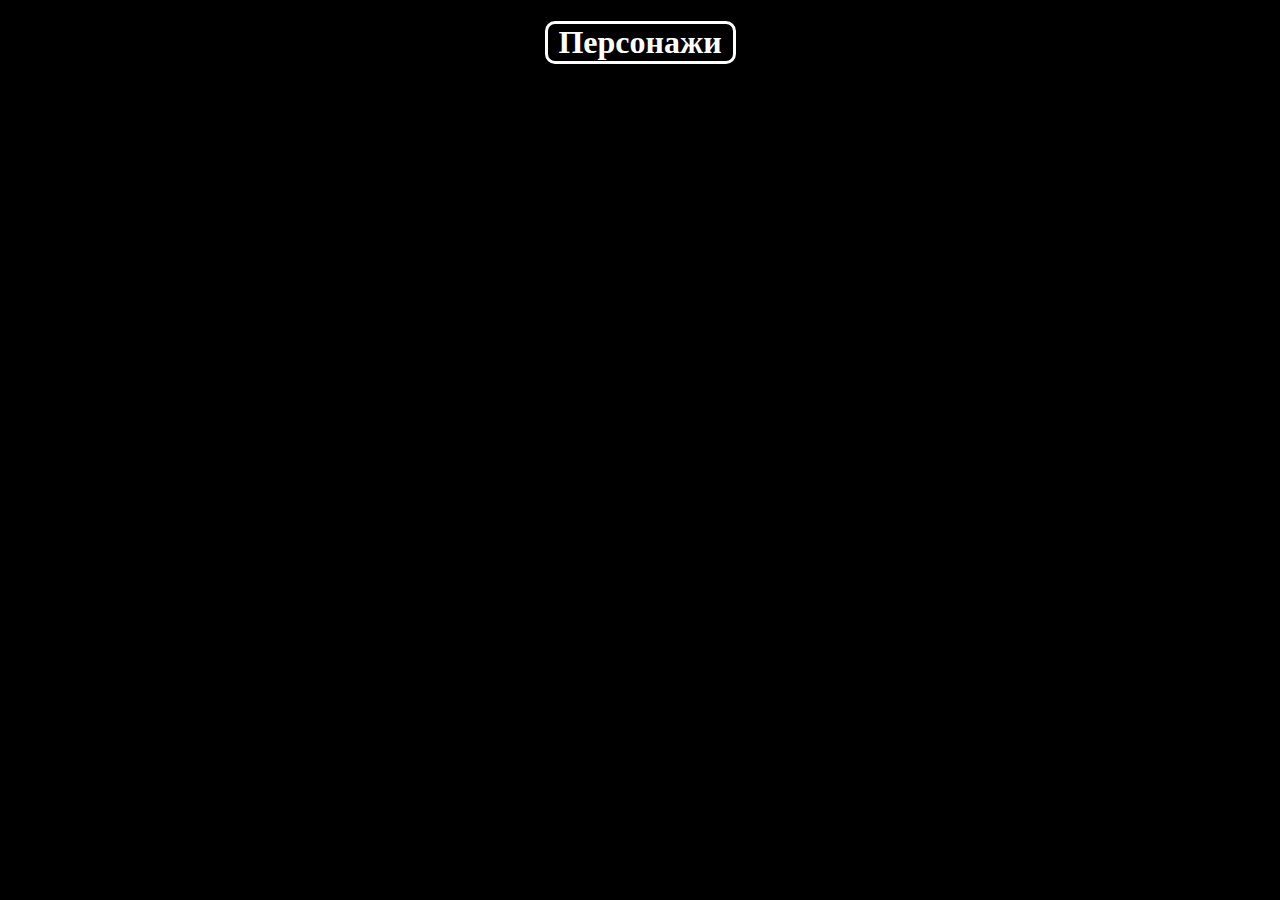
<file: ghoul.html>
<!DOCTYPE html>
<html>
<head>
    <title>Токийский Гуль</title>
    <link rel="stylesheet" type="text/css" href="type.css">
</head>
<body>
    <div>
        <center><h1 id="pers">Персонажи</h1></center>
    </div>
</body>
</html>
</file>
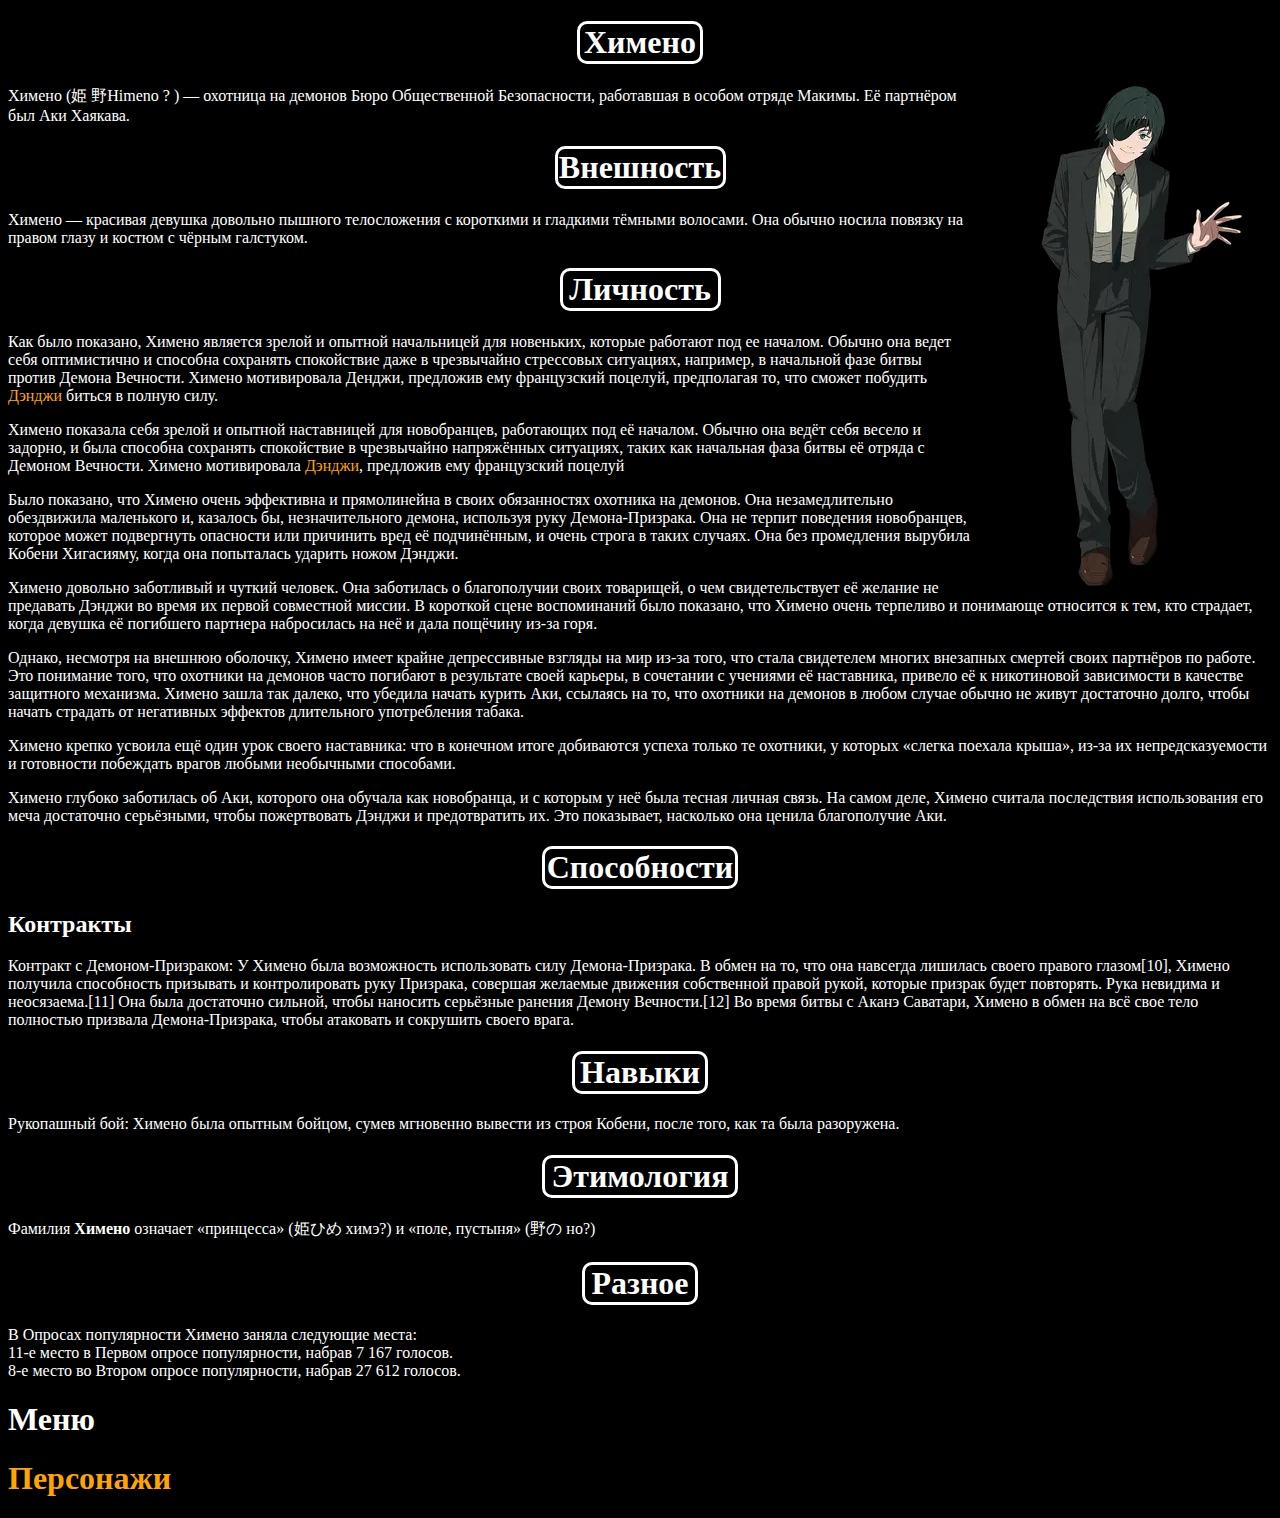
<file: himeno.html>
<!DOCTYPE html>
<html lang="en">
<head>
    <meta charset="UTF-8">
    <title>Химено</title>
    <link rel="stylesheet" href="type.css">
</head>
<body>
   <center><h1 id="himeno">Химено</h1></center>
    <img src="pic/himeno.png" style="float: right">
    <div>
        <p>
            Химено (姫 野Himeno ? ) — охотница на демонов Бюро Общественной Безопасности, работавшая в особом отряде Макимы. Её партнёром был Аки Хаякава.
        </p>
    </div>
    <div>
        <center>
            <h1 id="vnesh">Внешность</h1>
        </center>
        <p>
            Химено — красивая девушка довольно пышного телосложения с короткими и гладкими тёмными волосами. Она обычно носила повязку на правом глазу и костюм с чёрным галстуком.
        </p>
    </div>
    <div>
        <center><h1 id="lic">Личность</h1></center>
        <p>
            Как было показано, Химено является зрелой и опытной начальницей для новеньких, которые работают под ее началом. Обычно она ведет себя оптимистично и способна сохранять спокойствие даже в чрезвычайно стрессовых ситуациях, например, в начальной фазе битвы против Демона Вечности. Химено мотивировала Денджи, предложив ему французский поцелуй, предполагая то, что сможет побудить <a href="denzi.html" style="color: orange">Дэнджи</a> биться в полную силу.
        </p>
        <p>
            Химено показала себя зрелой и опытной наставницей для новобранцев, работающих под её началом. Обычно она ведёт себя весело и задорно, и была способна сохранять спокойствие в чрезвычайно напряжённых ситуациях, таких как начальная фаза битвы её отряда с Демоном Вечности. Химено мотивировала <a href="denzi.html" style="color: orange">Дэнджи</a>, предложив ему французский поцелуй
        </p>
        <p>
            Было показано, что Химено очень эффективна и прямолинейна в своих обязанностях охотника на демонов. Она незамедлительно обездвижила маленького и, казалось бы, незначительного демона, используя руку Демона-Призрака. Она не терпит поведения новобранцев, которое может подвергнуть опасности или причинить вред её подчинённым, и очень строга в таких случаях. Она без промедления вырубила Кобени Хигасияму, когда она попыталась ударить ножом Дэнджи.
        </p>
        <p>
            Химено довольно заботливый и чуткий человек. Она заботилась о благополучии своих товарищей, о чем свидетельствует её желание не предавать Дэнджи во время их первой совместной миссии. В короткой сцене воспоминаний было показано, что Химено очень терпеливо и понимающе относится к тем, кто страдает, когда девушка её погибшего партнера набросилась на неё и дала пощёчину из-за горя.
        </p>
        <p>
            Однако, несмотря на внешнюю оболочку, Химено имеет крайне депрессивные взгляды на мир из-за того, что стала свидетелем многих внезапных смертей своих партнёров по работе. Это понимание того, что охотники на демонов часто погибают в результате своей карьеры, в сочетании с учениями её наставника, привело её к никотиновой зависимости в качестве защитного механизма. Химено зашла так далеко, что убедила начать курить Аки, ссылаясь на то, что охотники на демонов в любом случае обычно не живут достаточно долго, чтобы начать страдать от негативных эффектов длительного употребления табака.
        </p>
        <p>
            Химено крепко усвоила ещё один урок своего наставника: что в конечном итоге добиваются успеха только те охотники, у которых «слегка поехала крыша», из-за их непредсказуемости и готовности побеждать врагов любыми необычными способами.
        </p>
        <p>
            Химено глубоко заботилась об Аки, которого она обучала как новобранца, и с которым у неё была тесная личная связь. На самом деле, Химено считала последствия использования его меча достаточно серьёзными, чтобы пожертвовать Дэнджи и предотвратить их. Это показывает, насколько она ценила благополучие Аки.
        </p>
    </div>
    <div>
        <center><h1 id="spos">Способности</h1>
        </center>
        <h2 style="color: white">Контракты</h2>
        <lu>
            <li>
                Контракт с Демоном-Призраком: У Химено была возможность использовать силу Демона-Призрака. В обмен на то, что она навсегда лишилась своего правого глазом[10], Химено получила способность призывать и контролировать руку Призрака, совершая желаемые движения собственной правой рукой, которые призрак будет повторять. Рука невидима и неосязаема.[11] Она была достаточно сильной, чтобы наносить серьёзные ранения Демону Вечности.[12] Во время битвы с Аканэ Саватари, Химено в обмен на всё свое тело полностью призвала Демона-Призрака, чтобы атаковать и сокрушить своего врага.
            </li>
        </lu>
        <p>
            <center><h1 id="nav" >Навыки</h1></center>
        </p>
        <lu>
            <li>
                Рукопашный бой: Химено была опытным бойцом, сумев мгновенно вывести из строя Кобени, после того, как та была разоружена.
            </li>
        </lu>
    </div>
    <div>
        <center><h1 id="etim">Этимология</h1></center>
        <lu>
            <li>
                Фамилия <b>Химено</b> означает «принцесса» (姫ひめ химэ?) и «поле, пустыня» (野の но?)
            </li>
        </lu>
    </div>
    <div>
        <center><h1 id="raz">Разное</h1></center>
        <lu>
            В Опросах популярности Химено заняла следующие места:
            <li>
                11-е место в Первом опросе популярности, набрав 7 167 голосов.
            </li>
            <li>
                8-е место во Втором опросе популярности, набрав 27 612 голосов.
            </li>
        </lu>
    </div>
    <h1><a class="menu" href="index.html">Меню</a></h1>
    <h1><a class="benz" href="benz.html">Персонажи</a></h1>
</body>
</html>
</file>
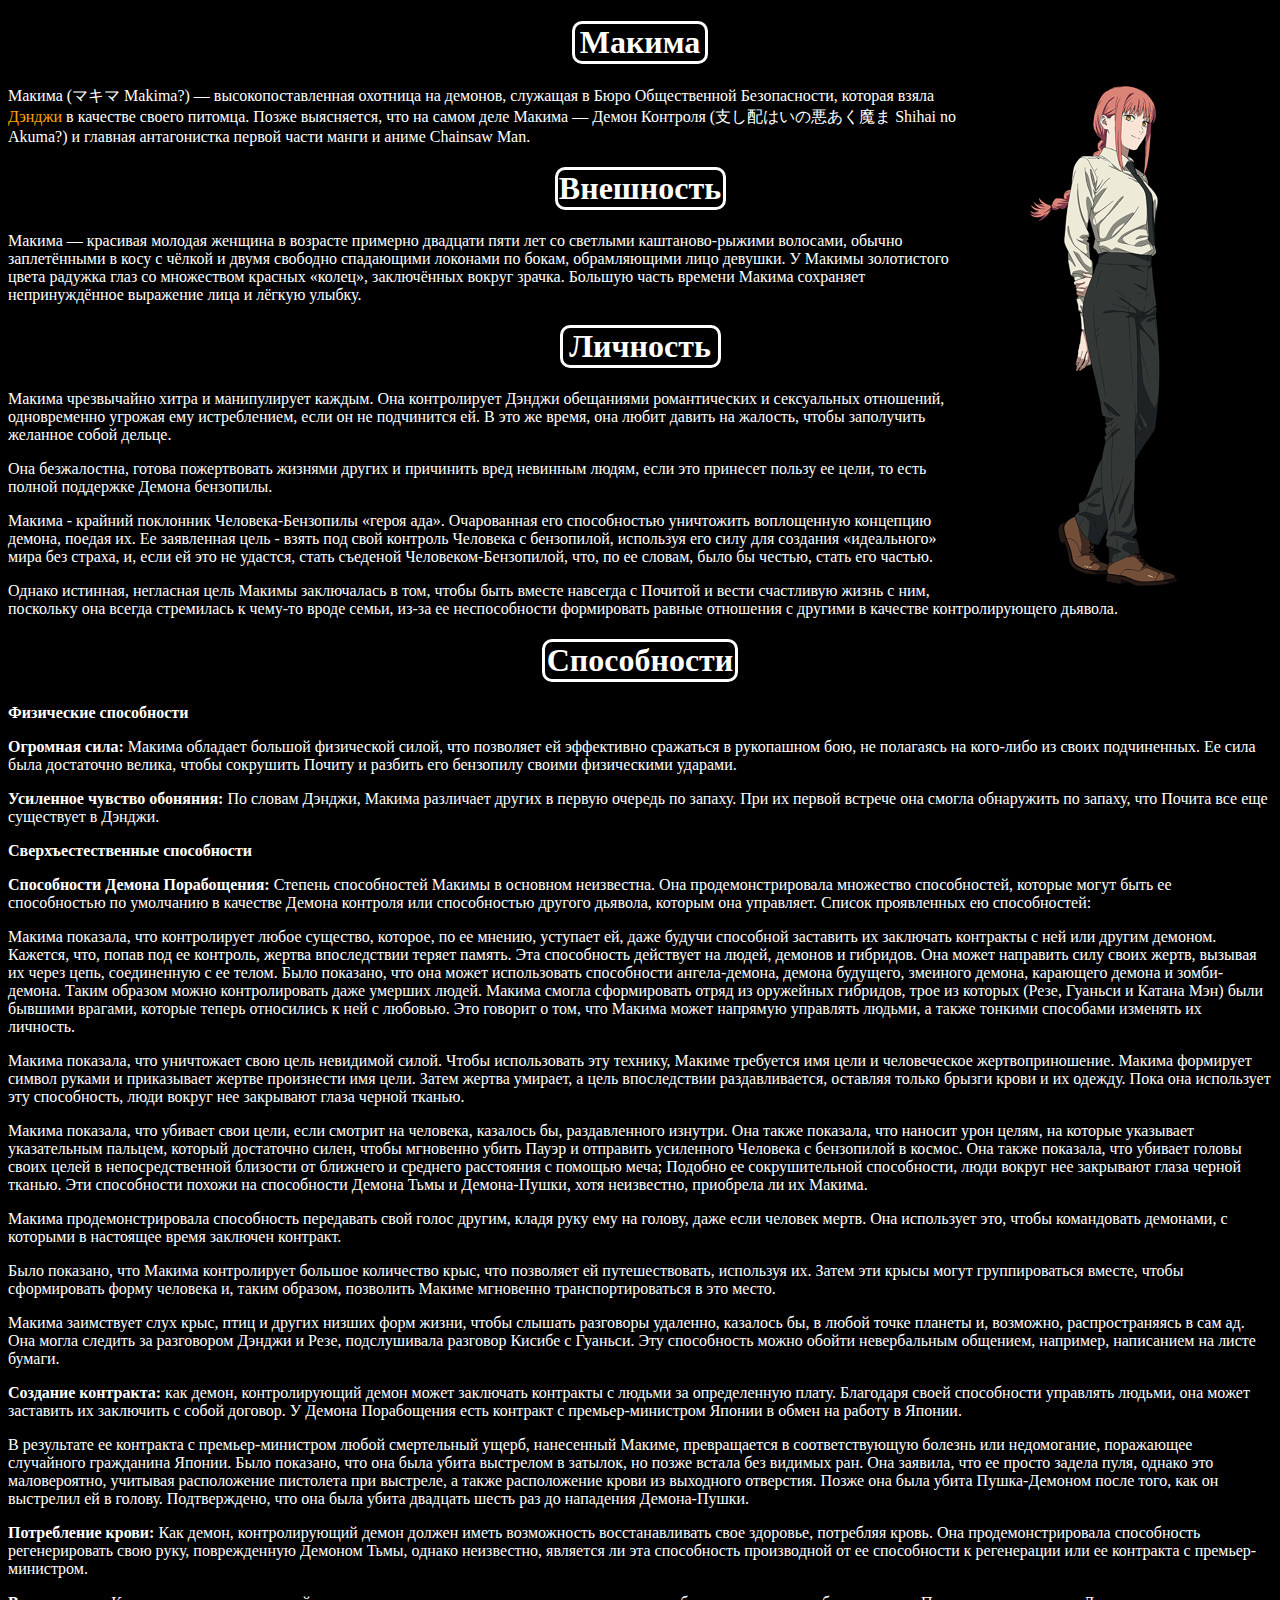
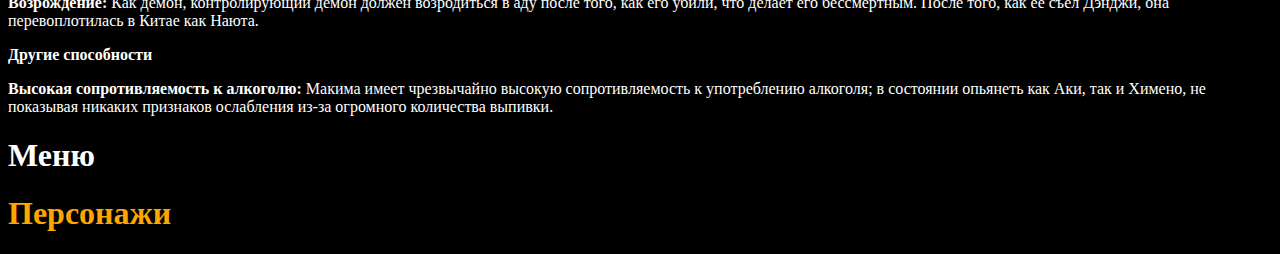
<file: makima.html>
<!DOCTYPE html>
<html lang="en">
<head>
    <meta charset="UTF-8">
    <title>Макима</title>
    <link rel="stylesheet" href="type.css">
</head>
<body>
    <center><h1 id="mak" style="color: white;">Макима</h1></center>
    <div>
        <img src="pic/makima.png" style="float: right">
        <p style="color: white">
            Макима (マキマ Makima?) — высокопоставленная охотница на демонов, служащая в Бюро Общественной Безопасности, которая взяла <a href="denzi.html" style="color: orange">Дэнджи</a> в качестве своего питомца. Позже выясняется, что на самом деле Макима — Демон Контроля (支し配はいの悪あく魔ま Shihai no Akuma?) и главная антагонистка первой части манги и аниме Chainsaw Man.
        </p>
    </div>
    <div>
        <center><h1 id="vnesh">Внешность</h1></center>
        <p style="color: white">
            Макима — красивая молодая женщина в возрасте примерно двадцати пяти лет со светлыми каштаново-рыжими волосами, обычно заплетёнными в косу с чёлкой и двумя свободно спадающими локонами по бокам, обрамляющими лицо девушки. У Макимы золотистого цвета радужка глаз со множеством красных «колец», заключённых вокруг зрачка. Большую часть времени Макима сохраняет непринуждённое выражение лица и лёгкую улыбку.
        </p>
    </div>
    <div>
        <center><h1 id="lic">Личность</h1></center>
        <p>
            Макима чрезвычайно хитра и манипулирует каждым. Она контролирует Дэнджи обещаниями романтических и сексуальных отношений, одновременно угрожая ему истреблением, если он не подчинится ей. В это же время, она любит давить на жалость, чтобы заполучить желанное собой дельце.
        </p>
        <p>
            Она безжалостна, готова пожертвовать жизнями других и причинить вред невинным людям, если это принесет пользу ее цели, то есть полной поддержке Демона бензопилы.
        </p>
        <p>
            Макима - крайний поклонник Человека-Бензопилы «героя ада». Очарованная его способностью уничтожить воплощенную концепцию демона, поедая их. Ее заявленная цель - взять под свой контроль Человека с бензопилой, используя его силу для создания «идеального» мира без страха, и, если ей это не удастся, стать съеденой Человеком-Бензопилой, что, по ее словам, было бы честью, стать его частью.
        </p>
        <p>
            Однако истинная, негласная цель Макимы заключалась в том, чтобы быть вместе навсегда с Почитой и вести счастливую жизнь с ним, поскольку она всегда стремилась к чему-то вроде семьи, из-за ее неспособности формировать равные отношения с другими в качестве контролирующего дьявола.
        </p>
    </div>
    <div>
        <center><h1 id="spos">Способности</h1></center>
        <p>
            <b>Физические способности</b>
        </p>
        <p>
            <b>Огромная сила:</b> Макима обладает большой физической силой, что позволяет ей эффективно сражаться в рукопашном бою, не полагаясь на кого-либо из своих подчиненных. Ее сила была достаточно велика, чтобы сокрушить Почиту и разбить его бензопилу своими физическими ударами.
        </p>
        <p>
            <b>Усиленное чувство обоняния:</b> По словам Дэнджи, Макима различает других в первую очередь по запаху. При их первой встрече она смогла обнаружить по запаху, что Почита все еще существует в Дэнджи.
        </p>
        <p>
            <b>Сверхъестественные способности</b>
        </p>
        <p>
            <b>Способности Демона Порабощения:</b> Степень способностей Макимы в основном неизвестна. Она продемонстрировала множество способностей, которые могут быть ее способностью по умолчанию в качестве Демона контроля или способностью другого дьявола, которым она управляет. Список проявленных ею способностей:
        </p>
        <lu>
           <li>
               Макима показала, что контролирует любое существо, которое, по ее мнению, уступает ей, даже будучи способной заставить их заключать контракты с ней или другим демоном. Кажется, что, попав под ее контроль, жертва впоследствии теряет память. Эта способность действует на людей, демонов и гибридов. Она может направить силу своих жертв, вызывая их через цепь, соединенную с ее телом. Было показано, что она может использовать способности ангела-демона, демона будущего, змеиного демона, карающего демона и зомби-демона. Таким образом можно контролировать даже умерших людей. Макима смогла сформировать отряд из оружейных гибридов, трое из которых (Резе, Гуаньси и Катана Мэн) были бывшими врагами, которые теперь относились к ней с любовью. Это говорит о том, что Макима может напрямую управлять людьми, а также тонкими способами изменять их личность.
           </li>
           <p><li>
               Макима показала, что уничтожает свою цель невидимой силой. Чтобы использовать эту технику, Макиме требуется имя цели и человеческое жертвоприношение. Макима формирует символ руками и приказывает жертве произнести имя цели. Затем жертва умирает, а цель впоследствии раздавливается, оставляя только брызги крови и их одежду. Пока она использует эту способность, люди вокруг нее закрывают глаза черной тканью.
               </li></p>
           <li>
               Макима показала, что убивает свои цели, если смотрит на человека, казалось бы, раздавленного изнутри. Она также показала, что наносит урон целям, на которые указывает указательным пальцем, который достаточно силен, чтобы мгновенно убить Пауэр и отправить усиленного Человека с бензопилой в космос. Она также показала, что убивает головы своих целей в непосредственной близости от ближнего и среднего расстояния с помощью меча; Подобно ее сокрушительной способности, люди вокруг нее закрывают глаза черной тканью. Эти способности похожи на способности Демона Тьмы и Демона-Пушки, хотя неизвестно, приобрела ли их Макима.
           </li>
           <p><li>
               Макима продемонстрировала способность передавать свой голос другим, кладя руку ему на голову, даже если человек мертв. Она использует это, чтобы командовать демонами, с которыми в настоящее время заключен контракт.
               </li></p>
               <p>
                   <li>
                       Было показано, что Макима контролирует большое количество крыс, что позволяет ей путешествовать, используя их. Затем эти крысы могут группироваться вместе, чтобы сформировать форму человека и, таким образом, позволить Макиме мгновенно транспортироваться в это место.
                   </li>
               </p>
               <p>
                   <li>
                       Макима заимствует слух крыс, птиц и других низших форм жизни, чтобы слышать разговоры удаленно, казалось бы, в любой точке планеты и, возможно, распространяясь в сам ад. Она могла следить за разговором Дэнджи и Резе, подслушивала разговор Кисибе с Гуаньси. Эту способность можно обойти невербальным общением, например, написанием на листе бумаги.
                   </li>
               </p>
        </lu>
        <p>
            <b>Создание контракта:</b> как демон, контролирующий демон может заключать контракты с людьми за определенную плату. Благодаря своей способности управлять людьми, она может заставить их заключить с собой договор. У Демона Порабощения есть контракт с премьер-министром Японии в обмен на работу в Японии.
        </p>
        <lu>
            <li>
                В результате ее контракта с премьер-министром любой смертельный ущерб, нанесенный Макиме, превращается в соответствующую болезнь или недомогание, поражающее случайного гражданина Японии. Было показано, что она была убита выстрелом в затылок, но позже встала без видимых ран. Она заявила, что ее просто задела пуля, однако это маловероятно, учитывая расположение пистолета при выстреле, а также расположение крови из выходного отверстия. Позже она была убита Пушка-Демоном после того, как он выстрелил ей в голову. Подтверждено, что она была убита двадцать шесть раз до нападения Демона-Пушки.
            </li>
        </lu>
        <p>
            <b>Потребление крови:</b> Как демон, контролирующий демон должен иметь возможность восстанавливать свое здоровье, потребляя кровь. Она продемонстрировала способность регенерировать свою руку, поврежденную Демоном Тьмы, однако неизвестно, является ли эта способность производной от ее способности к регенерации или ее контракта с премьер-министром.
        </p>
        <p>
            <b>Возрождение:</b> Как демон, контролирующий демон должен возродиться в аду после того, как его убили, что делает его бессмертным. После того, как ее съел Дэнджи, она перевоплотилась в Китае как Наюта.
        </p>
        <p>
            <b>Другие способности</b>
        </p>
        <p>
            <b>Высокая сопротивляемость к алкоголю:</b> Макима имеет чрезвычайно высокую сопротивляемость к употреблению алкоголя; в состоянии опьянеть как Аки, так и Химено, не показывая никаких признаков ослабления из-за огромного количества выпивки.
        </p>
    </div>
    <h1><a class="menu" href="index.html">Меню</a></h1>
    <h1><a class="benz" href="benz.html">Персонажи</a></h1>
</body>
</html>
</file>
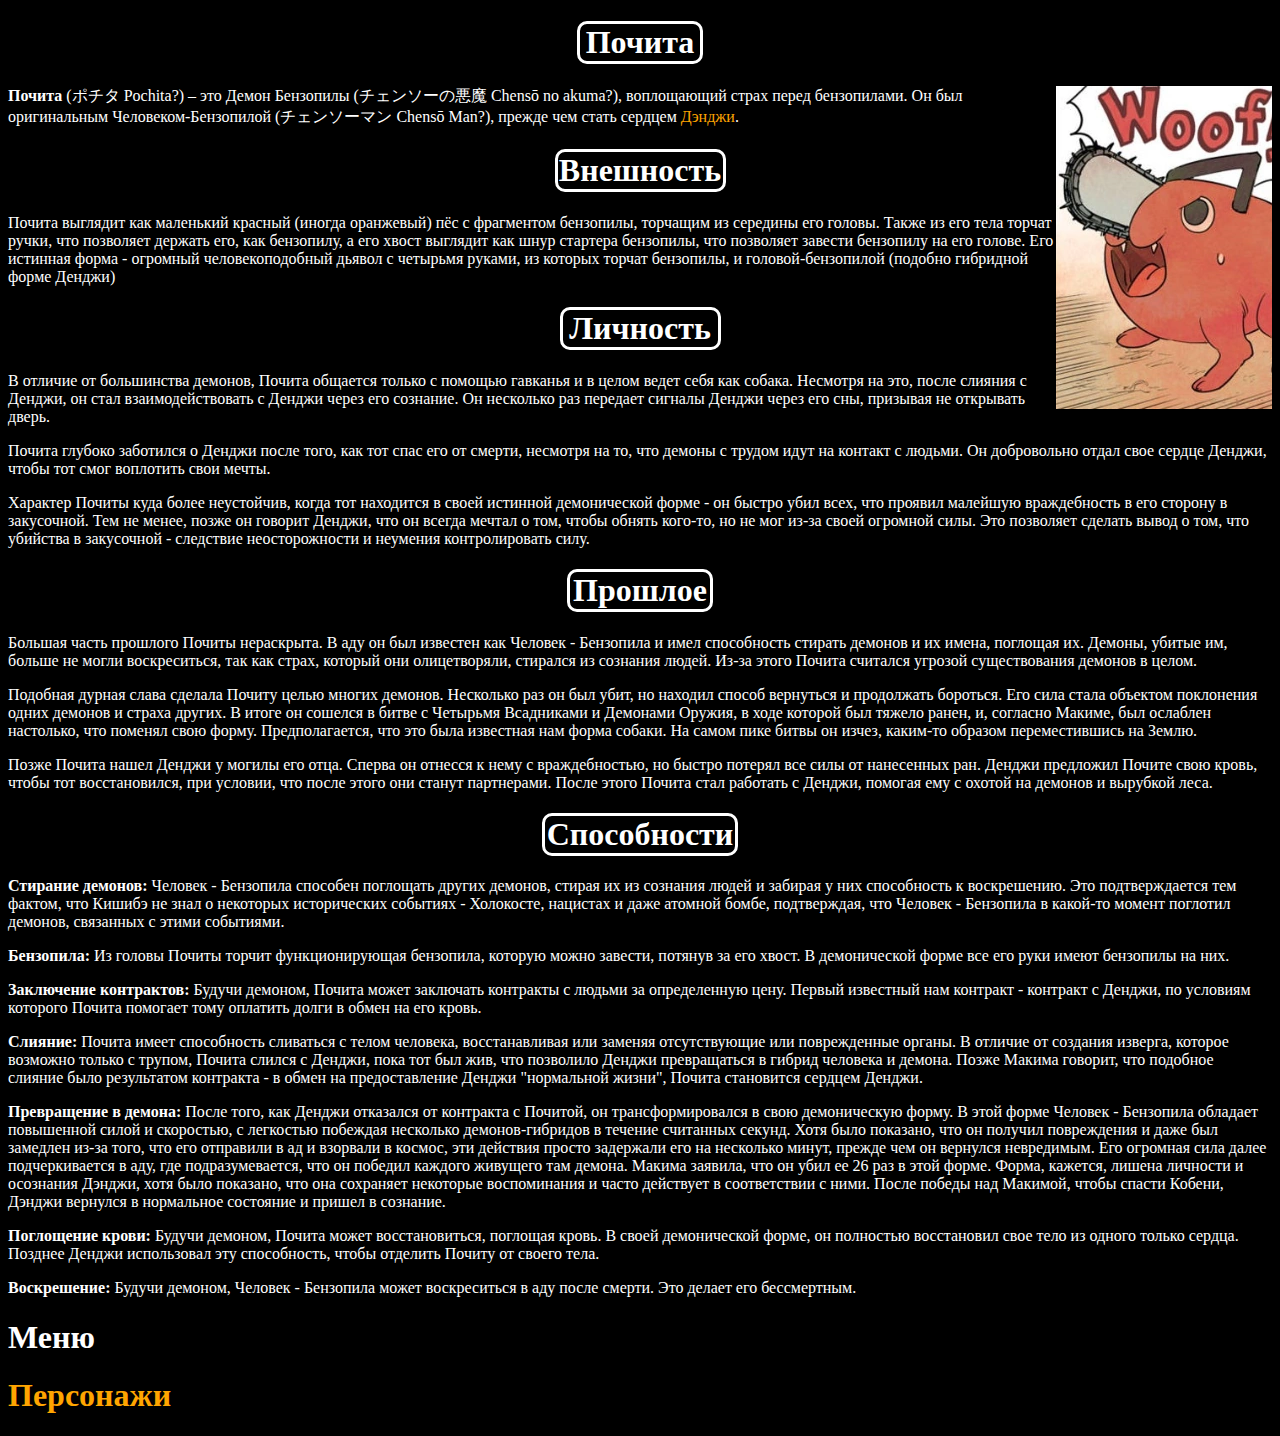
<file: pachito.html>
<!DOCTYPE html>
<html lang="en">
<head>
    <meta charset="UTF-8">
    <title>Почито</title>
    <link rel="stylesheet" href="type.css">
</head>
<body>
    <center><h1 id="poch">Почита</h1></center>
    <div>
        <img src="pic/pachito.png" style="float: right">
        <p>
            <b>Почита</b> (ポチタ Pochita?) – это Демон Бензопилы (チェンソーの悪魔 Chensō no akuma?), воплощающий страх перед бензопилами. Он был оригинальным Человеком-Бензопилой (チェンソーマン Chensō Man?), прежде чем стать сердцем <a href="denzi.html" style="color: orange">Дэнджи</a>.
        </p>
    </div>
    <div>
        <center><h1 id="vnesh">Внешность</h1></center>
        <p>
            Почита выглядит как маленький красный (иногда оранжевый) пёс с фрагментом бензопилы, торчащим из середины его головы. Также из его тела торчат ручки, что позволяет держать его, как бензопилу, а его хвост выглядит как шнур стартера бензопилы, что позволяет завести бензопилу на его голове. Его истинная форма - огромный человекоподобный дьявол с четырьмя руками, из которых торчат бензопилы, и головой-бензопилой (подобно гибридной форме Денджи)
        </p>
    </div>
    <div>
        <center><h1 id="lic">Личность</h1></center>
        <p>
            В отличие от большинства демонов, Почита общается только с помощью гавканья и в целом ведет себя как собака. Несмотря на это, после слияния с Денджи, он стал взаимодействовать с Денджи через его сознание. Он несколько раз передает сигналы Денджи через его сны, призывая не открывать дверь.
        </p>
        <p>
            Почита глубоко заботился о Денджи после того, как тот спас его от смерти, несмотря на то, что демоны с трудом идут на контакт с людьми. Он добровольно отдал свое сердце Денджи, чтобы тот смог воплотить свои мечты.
        </p>
        <p>
            Характер Почиты куда более неустойчив, когда тот находится в своей истинной демонической форме - он быстро убил всех, что проявил малейшую враждебность в его сторону в закусочной. Тем не менее, позже он говорит Денджи, что он всегда мечтал о том, чтобы обнять кого-то, но не мог из-за своей огромной силы. Это позволяет сделать вывод о том, что убийства в закусочной - следствие неосторожности и неумения контролировать силу.
        </p>
    </div>
    <div>
        <center><h1 id="prosh">Прошлое</h1></center>
        <p>
            Большая часть прошлого Почиты нераскрыта. В аду он был известен как Человек - Бензопила и имел способность стирать демонов и их имена, поглощая их. Демоны, убитые им, больше не могли воскреситься, так как страх, который они олицетворяли, стирался из сознания людей. Из-за этого Почита считался угрозой существования демонов в целом.
        </p>
        <p>
            Подобная дурная слава сделала Почиту целью многих демонов. Несколько раз он был убит, но находил способ вернуться и продолжать бороться. Его сила стала объектом поклонения одних демонов и страха других. В итоге он сошелся в битве с Четырьмя Всадниками и Демонами Оружия, в ходе которой был тяжело ранен, и, согласно Макиме, был ослаблен настолько, что поменял свою форму. Предполагается, что это была известная нам форма собаки. На самом пике битвы он изчез, каким-то образом переместившись на Землю.
        </p>
        <p>
            Позже Почита нашел Денджи у могилы его отца. Сперва он отнесся к нему с враждебностью, но быстро потерял все силы от нанесенных ран. Денджи предложил Почите свою кровь, чтобы тот восстановился, при условии, что после этого они станут партнерами. После этого Почита стал работать с Денджи, помогая ему с охотой на демонов и вырубкой леса.
        </p>
    </div>
    <div>
        <center><h1 id="spos">Способности</h1></center>
        <p>
            <b>Стирание демонов:</b> Человек - Бензопила способен поглощать других демонов, стирая их из сознания людей и забирая у них способность к воскрешению. Это подтверждается тем фактом, что Кишибэ не знал о некоторых исторических событиях - Холокосте, нацистах и даже атомной бомбе, подтверждая, что Человек - Бензопила в какой-то момент поглотил демонов, связанных с этими событиями.
        </p>
        <p>
            <b>Бензопила:</b> Из головы Почиты торчит функционирующая бензопила, которую можно завести, потянув за его хвост. В демонической форме все его руки имеют бензопилы на них.
        </p>
        <p>
            <b>Заключение контрактов:</b> Будучи демоном, Почита может заключать контракты с людьми за определенную цену. Первый известный нам контракт - контракт с Денджи, по условиям которого Почита помогает тому оплатить долги в обмен на его кровь.
        </p>
        <lu>
            <li>
                <b>Слияние:</b> Почита имеет способность сливаться с телом человека, восстанавливая или заменяя отсутствующие или поврежденные органы. В отличие от создания изверга, которое возможно только с трупом, Почита слился с Денджи, пока тот был жив, что позволило Денджи превращаться в гибрид человека и демона. Позже Макима говорит, что подобное слияние было результатом контракта - в обмен на предоставление Денджи "нормальной жизни", Почита становится сердцем Денджи.
            </li>
            <p>
                <li>
                    <b>Превращение в демона:</b> После того, как Денджи отказался от контракта с Почитой, он трансформировался в свою демоническую форму. В этой форме Человек - Бензопила обладает повышенной силой и скоростью, с легкостью побеждая несколько демонов-гибридов в течение считанных секунд. Хотя было показано, что он получил повреждения и даже был замедлен из-за того, что его отправили в ад и взорвали в космос, эти действия просто задержали его на несколько минут, прежде чем он вернулся невредимым. Его огромная сила далее подчеркивается в аду, где подразумевается, что он победил каждого живущего там демона. Макима заявила, что он убил ее 26 раз в этой форме. Форма, кажется, лишена личности и осознания Дэнджи, хотя было показано, что она сохраняет некоторые воспоминания и часто действует в соответствии с ними. После победы над Макимой, чтобы спасти Кобени, Дэнджи вернулся в нормальное состояние и пришел в сознание.
                </li>
            </p>
        </lu>
        <p>
            <b>Поглощение крови:</b> Будучи демоном, Почита может восстановиться, поглощая кровь. В своей демонической форме, он полностью восстановил свое тело из одного только сердца. Позднее Денджи использовал эту способность, чтобы отделить Почиту от своего тела.
        </p>
        <p>
            <b>Воскрешение:</b> Будучи демоном, Человек - Бензопила может воскреситься в аду после смерти. Это делает его бессмертным.
        </p>
    </div>
    <h1><a class="menu" href="index.html">Меню</a></h1>
    <h1><a class="benz" href="benz.html">Персонажи</a></h1>
</body>
</html>
</file>
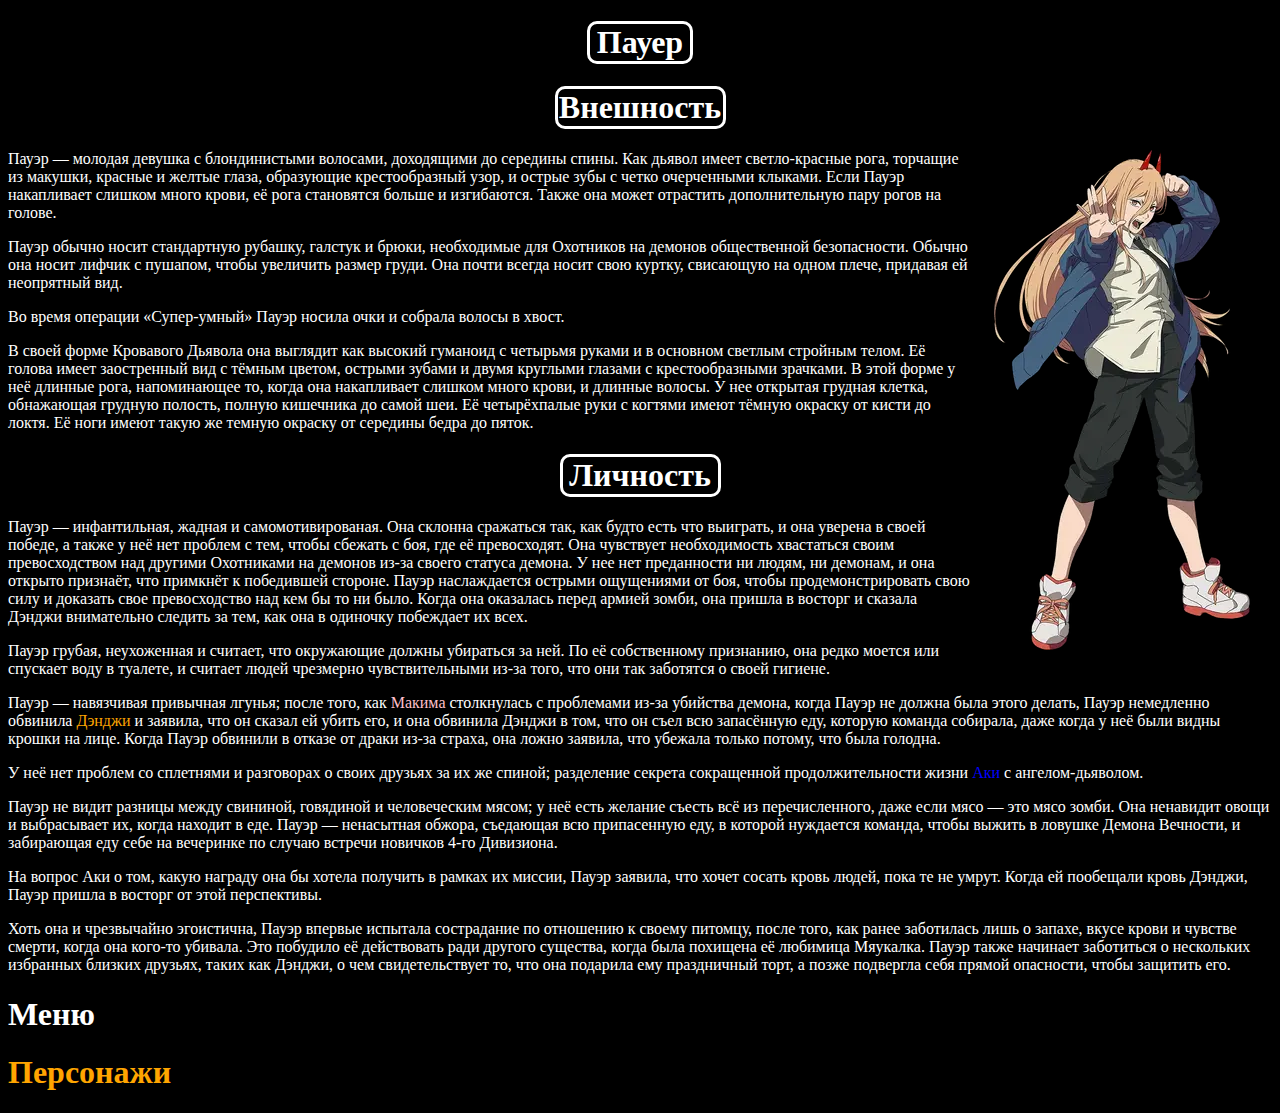
<file: pauer.html>
<!DOCTYPE html>
<html lang="en">
<head>
    <meta charset="UTF-8">
    <title>Пауер</title>
    <link rel="stylesheet" href="type.css">
</head>
<body>
    <center><h1 id="pau" style="color: white;">Пауер</h1></center>
    <div>
        <center><h1 id="vnesh" style="color: white">Внешность</h1></center>
        <img src="pic/pauer.png" style="float: right;">
        <p style="color: white;">Пауэр — молодая девушка с блондинистыми волосами, доходящими до середины спины. Как дьявол имеет светло-красные рога, торчащие из макушки, красные и желтые глаза, образующие крестообразный узор, и острые зубы с четко очерченными клыками. Если Пауэр накапливает слишком много крови, её рога становятся больше и изгибаются. Также она может отрастить дополнительную пару рогов на голове.</p>
        <p style="color: white">Пауэр обычно носит стандартную рубашку, галстук и брюки, необходимые для Охотников на демонов общественной безопасности. Обычно она носит лифчик с пушапом, чтобы увеличить размер груди. Она почти всегда носит свою куртку, свисающую на одном плече, придавая ей неопрятный вид.</p>
        <p style="color: white">Во время операции «Супер-умный» Пауэр носила очки и собрала волосы в хвост.</p>
        <p style="color: white">В своей форме Кровавого Дьявола она выглядит как высокий гуманоид с четырьмя руками и в основном светлым стройным телом. Её голова имеет заостренный вид с тёмным цветом, острыми зубами и двумя круглыми глазами с крестообразными зрачками. В этой форме у неё длинные рога, напоминающее то, когда она накапливает слишком много крови, и длинные волосы. У нее открытая грудная клетка, обнажающая грудную полость, полную кишечника до самой шеи. Её четырёхпалые руки с когтями имеют тёмную окраску от кисти до локтя. Её ноги имеют такую же темную окраску от середины бедра до пяток.</p>
    </div>
    <div>
        <center><h1 id="lic" style="color: white">Личность</h1></center>
        <p style="color: white">
        Пауэр — инфантильная, жадная и самомотивированая. Она склонна сражаться так, как будто есть что выиграть, и она уверена в своей победе, а также у неё нет проблем с тем, чтобы сбежать с боя, где её превосходят. Она чувствует необходимость хвастаться своим превосходством над другими Охотниками на демонов из-за своего статуса демона. У нее нет преданности ни людям, ни демонам, и она открыто признаёт, что примкнёт к победившей стороне. Пауэр наслаждается острыми ощущениями от боя, чтобы продемонстрировать свою силу и доказать свое превосходство над кем бы то ни было. Когда она оказалась перед армией зомби, она пришла в восторг и сказала Дэнджи внимательно следить за тем, как она в одиночку побеждает их всех.
        </p>
        <p style="color: white">
            Пауэр грубая, неухоженная и считает, что окружающие должны убираться за ней. По её собственному признанию, она редко моется или спускает воду в туалете, и считает людей чрезмерно чувствительными из-за того, что они так заботятся о своей гигиене.
        </p>
        <p style="color: white">
            Пауэр — навязчивая привычная лгунья; после того, как <a href="makima.html" style="color: pink">Макима</a> столкнулась с проблемами из-за убийства демона, когда Пауэр не должна была этого делать, Пауэр немедленно обвинила <a href="denzi.html" style="color: orange">Дэнджи</a> и заявила, что он сказал ей убить его, и она обвинила Дэнджи в том, что он съел всю запасённую еду, которую команда собирала, даже когда у неё были видны крошки на лице. Когда Пауэр обвинили в отказе от драки из-за страха, она ложно заявила, что убежала только потому, что была голодна.
        </p>
        <p style="color: white">
            У неё нет проблем со сплетнями и разговорах о своих друзьях за их же спиной; разделение секрета сокращенной продолжительности жизни <a href="aki.html" style="color: blue">Аки</a> с ангелом-дьяволом.
        </p>
        <p style="color: white">
            Пауэр не видит разницы между свининой, говядиной и человеческим мясом; у неё есть желание съесть всё из перечисленного, даже если мясо — это мясо зомби. Она ненавидит овощи и выбрасывает их, когда находит в еде. Пауэр — ненасытная обжора, съедающая всю припасенную еду, в которой нуждается команда, чтобы выжить в ловушке Демона Вечности, и забирающая еду себе на вечеринке по случаю встречи новичков 4-го Дивизиона.
        </p>
        <p style="color: white">
            На вопрос Аки о том, какую награду она бы хотела получить в рамках их миссии, Пауэр заявила, что хочет сосать кровь людей, пока те не умрут. Когда ей пообещали кровь Дэнджи, Пауэр пришла в восторг от этой перспективы.
        </p>
        <p style="color: white">
            Хоть она и чрезвычайно эгоистична, Пауэр впервые испытала сострадание по отношению к своему питомцу, после того, как ранее заботилась лишь о запахе, вкусе крови и чувстве смерти, когда она кого-то убивала. Это побудило её действовать ради другого существа, когда была похищена её любимица Мяукалка. Пауэр также начинает заботиться о нескольких избранных близких друзьях, таких как Дэнджи, о чем свидетельствует то, что она подарила ему праздничный торт, а позже подвергла себя прямой опасности, чтобы защитить его.
        </p>
    </div>
    <h1><a class="menu" href="index.html">Меню</a></h1>
    <h1><a class="benz" href="benz.html">Персонажи</a></h1>
</body>
</html>
</file>
<file: type.css>
#anim {
    border: 3px solid white;
    width: 115px;
    border-radius: 10px;
}

#an {
    border: 3px solid white;
    width: 185px;
    border-radius: 10px;
}

#pers {
    border: 3px solid white;
    width: 185px;
    border-radius: 10px;
}

#per {
    border: 3px solid white;
    width: 230px;
    border-radius: 10px;
}

#den {
    border: 3px solid white;
    width: 115px;
    border-radius: 10px;
}

#vnesh {
    color: white;
    border: 3px solid white;
    width: 165px;
    border-radius: 10px;
}

#lic {
    color: white;
    border: 3px solid white;
    width: 155px;
    border-radius: 10px;
}

#prosh {
    border: 3px solid white;
    width: 140px;
    border-radius: 10px;
}

#otnosh {
    color: white;
    border: 3px solid white;
    width: 180px;
    border-radius: 10px;
}

#spos {
    color: white;
    border: 3px solid white;
    width: 190px;
    border-radius: 10px;
}

#nav {
    border: 3px solid white;
    width: 130px;
    border-radius: 10px;
}

#pau {
    border: 3px solid white;
    width: 100px;
    border-radius: 10px;
}

#mak {
    border: 3px solid white;
    width: 130px;
    border-radius: 10px;
}

#poch {
    border: 3px solid white;
    width: 120px;
    border-radius: 10px;
}

#aki {
    border: 3px solid white;
    width: 75px;
    border-radius: 10px;
}

#himeno {
    border: 3px solid white;
    width: 120px;
    border-radius: 10px;
}

#etim {
    border: 3px solid white;
    width: 190px;
    border-radius: 10px;
}

#raz {
    border: 3px solid white;
    width: 110px;
    border-radius: 10px;
}

#angel {
    border: 3px solid white;
    width: 95px;
    border-radius: 10px;
}

#cuz {
   border: 3px solid white;
    width: 105px;
    border-radius: 10px;
}

h1 {
    color: white;
}

lu {
    color: white;
}

li {
    color: white;
}

h2 {
    color: white;
}

p {
    color: white;
}

a {
    text-decoration: none;
}

body {
    background-color: black;
}

.angel {
    color: brown;
    font-size: 30px;
}

.angel:hover {
    border: 3px solid white;
    border-radius: 10px;
    color: black;
    background-color: brown;
}

.himeno {
    color: #ff0000;
    font-size: 30px;
}

.himeno:hover {
    border: 3px solid white;
    border-radius: 10px;
    color: black;
    background-color: red;
}

.menu {
    color: white;
}

.menu:hover {
    border: 3px solid white;
    border-radius: 10px;
    color: black;
    background-color: white;
}

.benz {
    color: orange;
}

.benz:hover {
    color: black;
    background-color: orange;
    padding: 3px;
    font-weight: 900;
    border: solid white;
    border-radius: 10px;
}

.ghoule {
    color: red;
}

.ghoule:hover {
    color: black;
    background-color: red;
    padding: 3px;
    font-weight: 900;
    border: solid white;
    border-radius: 10px;
}

.denzi {
    color: orange;
    font-size: 30px;
}

.pauer {
    color: yellow;
    font-size: 30px;
}

.makima {
    color: pink;
    font-size: 30px;
}

.aki {
    color: blue;
    font-size: 30px;
}

.pachi {
    color: orange;
    font-size: 30px;
}

.denzi:hover {
    color: black;
    background-color: orange;
    padding: 1px;
    font-weight: 900;
    border: solid white;
    border-radius: 10px;
}

.pauer:hover {
    color: black;
    background-color: yellow;
    padding: 1px;
    font-weight: 900;
    border: solid white;
    border-radius: 10px;
}

.makima:hover {
    color: black;
    background-color: pink;
    padding: 1px;
    font-weight: 900;
    border: solid white;
    border-radius: 10px;
}

.aki:hover {
    color: white;
    background-color: blue;
    padding: 1px;
    font-weight: 900;
    border: solid white;
    border-radius: 10px;
}

.pachi:hover {
    color: black;
    background-color: orange;
    padding: 1px;
    font-weight: 900;
    border: solid white;
    border-radius: 10px;
}
</file>
